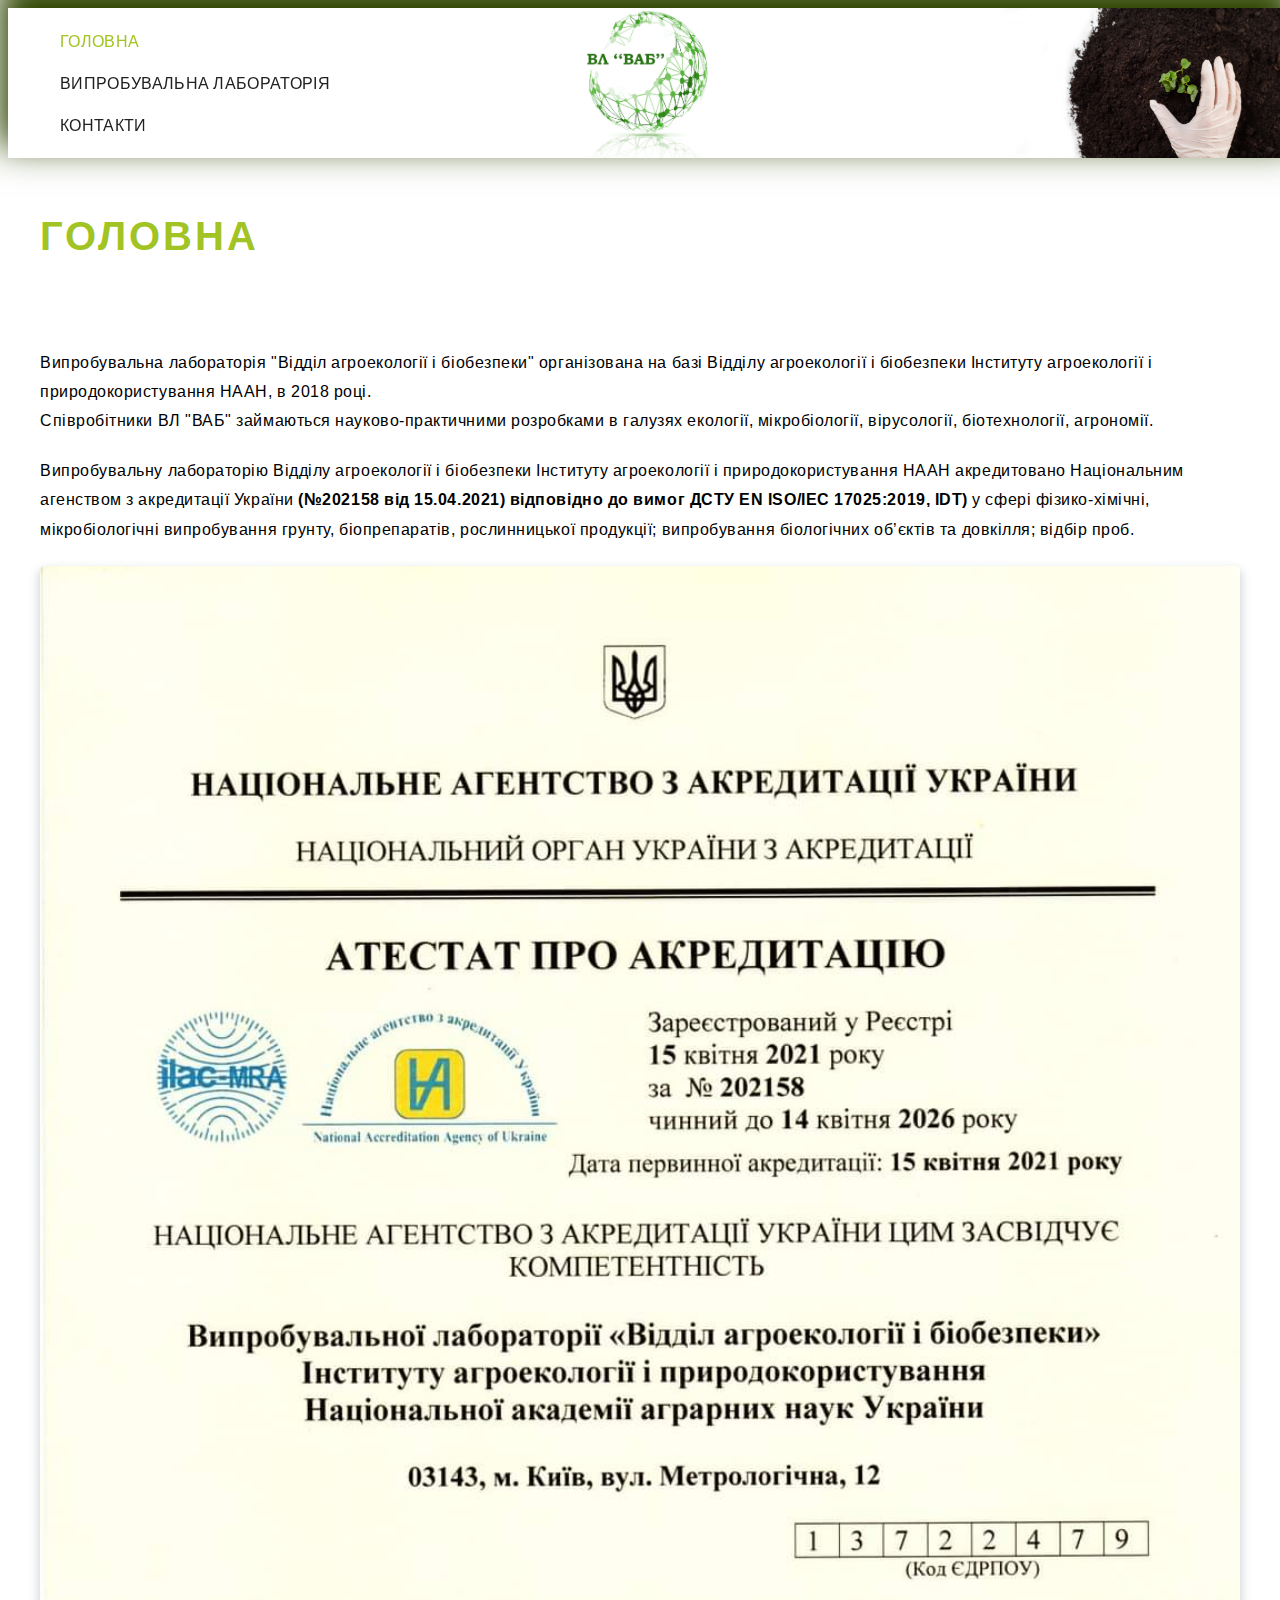
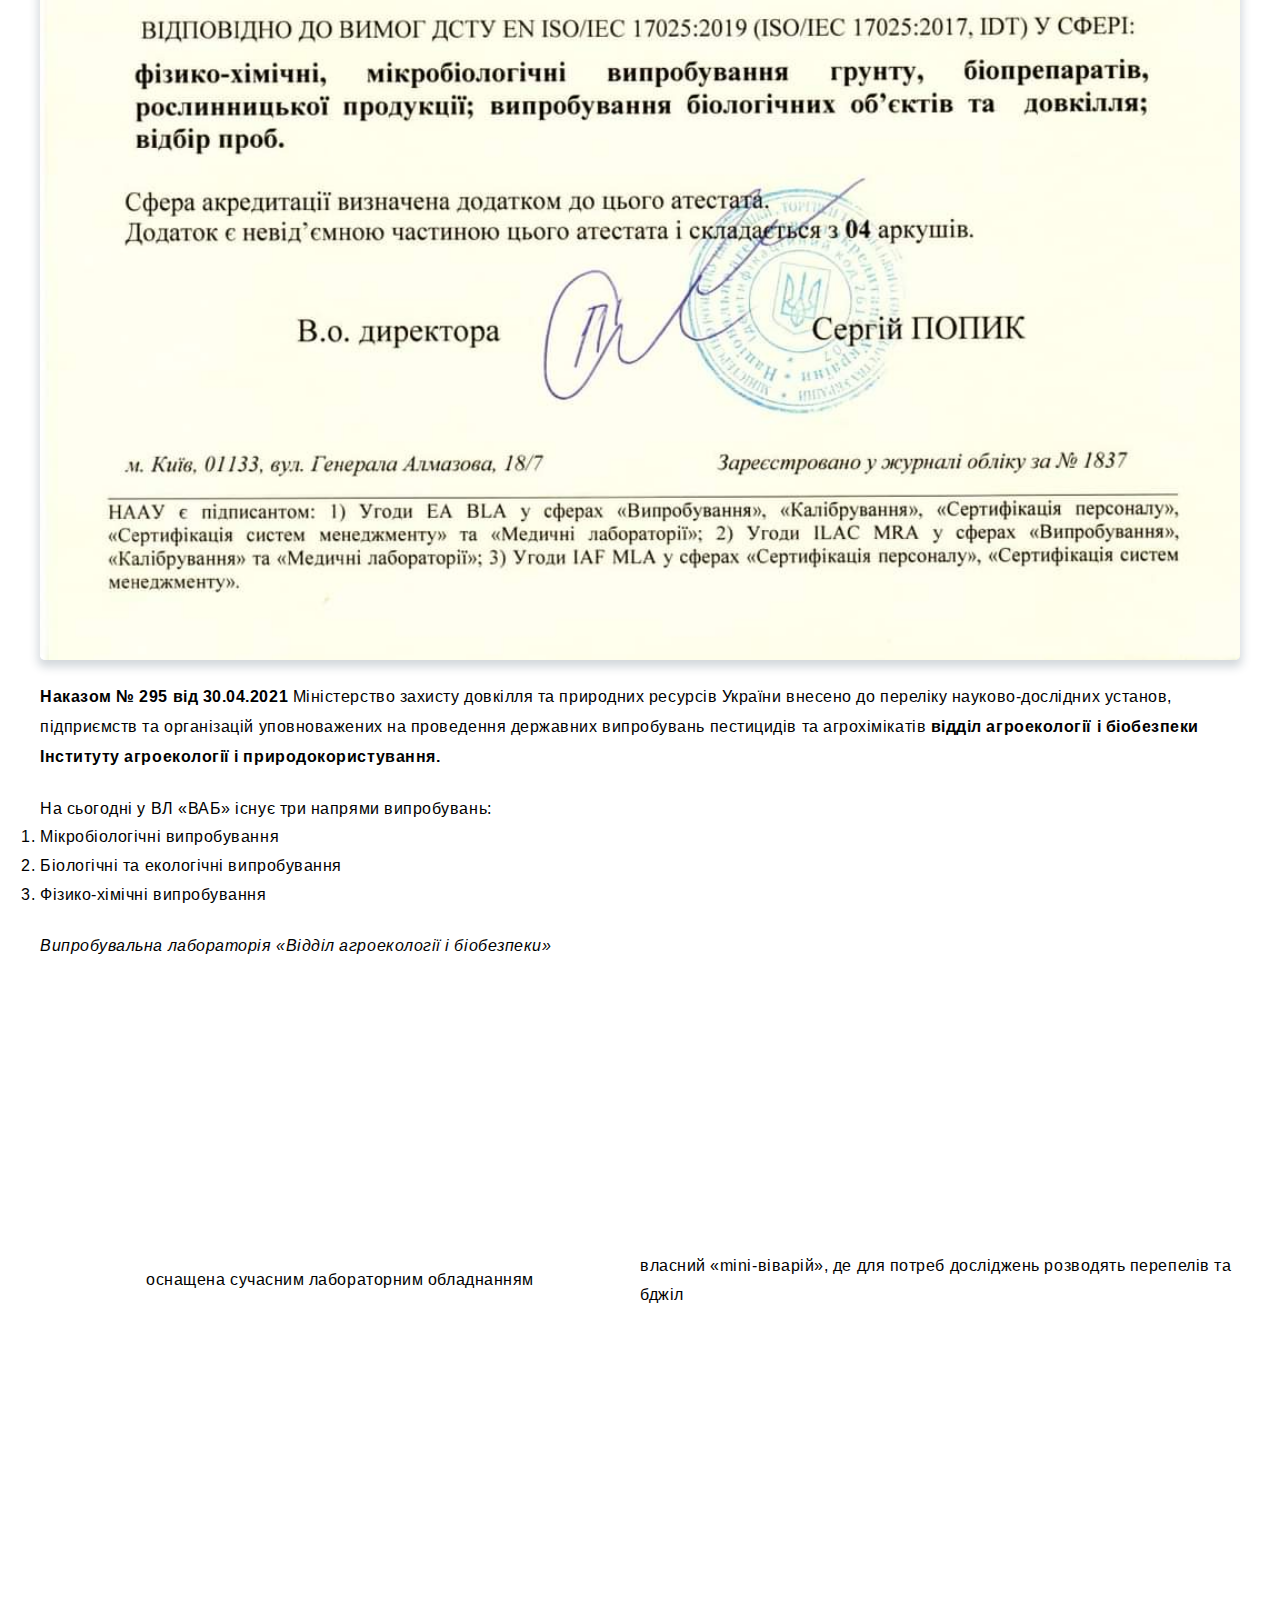
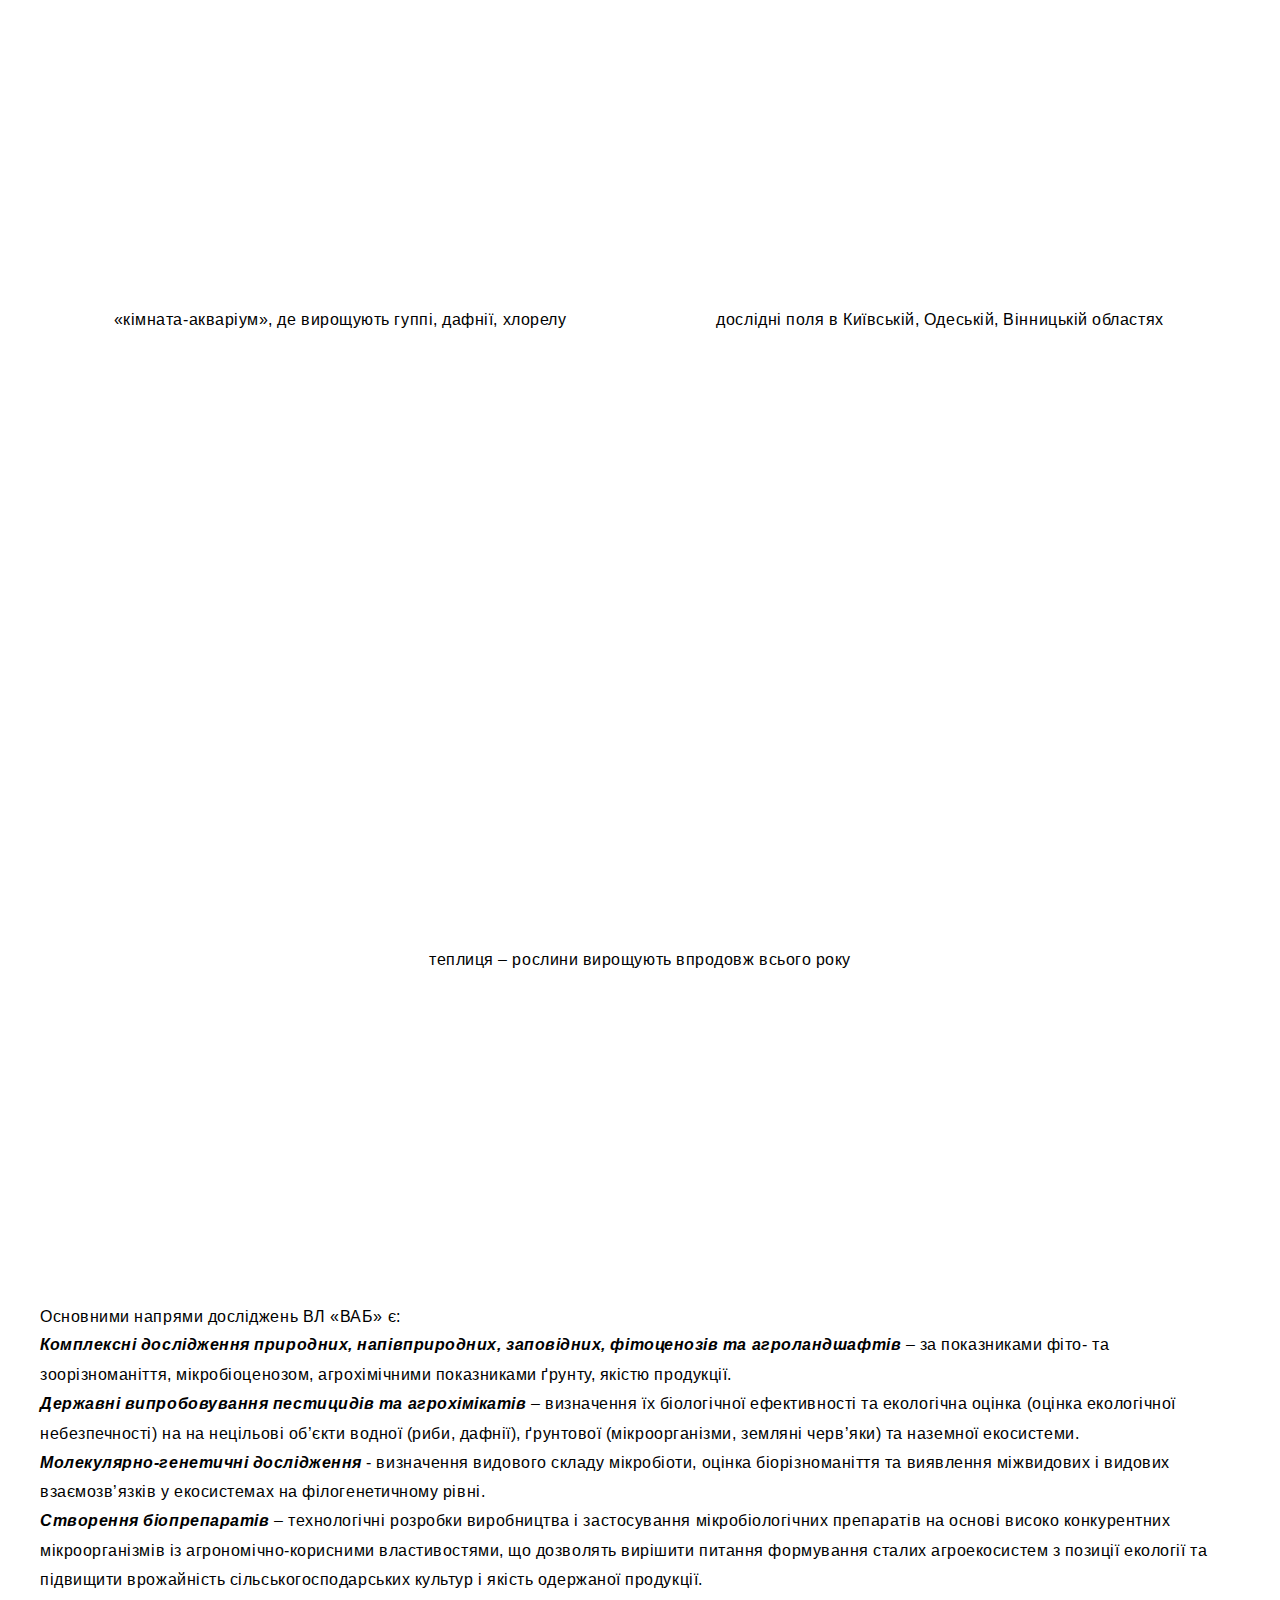
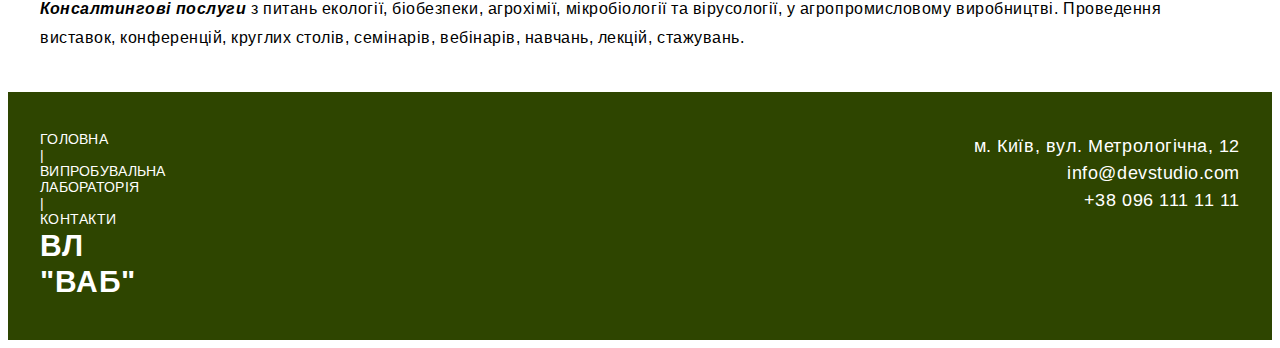
<file: src/index.html>
<!DOCTYPE html>
<html lang="ua">
  <head>
    <meta charset="UTF-8" />
    <meta http-equiv="X-UA-Compatible" content="IE=edge" />
    <meta name="viewport" content="width=device-width, initial-scale=1.0" />
    <title>Відділ агроекології і біобезпеки</title>

    <link
      rel="stylesheet"
      href="https://cdnjs.cloudflare.com/ajax/libs/modern-normalize/1.0.0/modern-normalize.css"
      integrity="sha512-Zx6MlUMKSVJoQ+83OwhdILe8cSEsCzfqThJd7J/VA2UrK6Ctj85p+xzqfyuNXE5B1k25uUdmJ2OzItbBy9GHAQ=="
      crossorigin="anonymous"
    />
    <link rel="preconnect" href="https://fonts.gstatic.com" />
    <link
      href="https://fonts.googleapis.com/css2?family=Arimo:wght@400;700&display=swap"
      rel="stylesheet"
    />
    <link rel="stylesheet" href="./sass/main.css" />
  </head>

  <body>
    <header class="header header-bg-index">
      <!-- <div class="container"> -->
        
        <nav>
          <ul class="menu">
            <li>
              <a class="menu__item menu__item--active" href="./index.html"
                >Головна</a
              >
            </li>
            <li>
              <a class="menu__item" href="./lab.html"
                >Випробувальна лабораторія</a
              >
            </li>
            <li>
              <a class="menu__item" href="./contacts.html">Контакти</a>
            </li>
          </ul>
        </nav>
        <a class="logo" href="./index.html">
          <img src="./images/logo-9-2.jpg" alt="Відділ агроекології і біобезпеки" />
        </a>
      <!-- </div> -->
    </header>

    <main>
      <section class="section">
        <div class="container">
          <h1 class="section__title">Головна</h1>
          <br>
          <br>
          <p class="about__text">
            Випробувальна лабораторія "Відділ агроекології і біобезпеки"
            організована на базі Відділу агроекології і біобезпеки Інституту
            агроекології і природокористування НААН, в 2018 році.<br />
            Співробітники ВЛ "ВАБ" займаються науково-практичними розробками в
            галузях екології, мікробіології, вірусології, біотехнології,
            агрономії.
          </p>
          <br />
          <p class="about__text">
            Випробувальну лабораторію Відділу агроекології і біобезпеки
            Інституту агроекології і природокористування НААН акредитовано
            Національним агенством з акредитації України
            <b
              >(№202158 від 15.04.2021) відповідно до вимог ДСТУ EN ISO/IEC
              17025:2019, IDT)</b
            >
            у сфері фізико-хімічні, мікробіологічні випробування грунту,
            біопрепаратів, рослинницької продукції; випробування біологічних
            об’єктів та довкілля; відбір проб.
          </p>
          <br>
          <img
            class="atestat"
            src="./images/atestat.jpg"
            alt="Атестат про акредитацію"
          />
            
          <br />
          <p class="about__text">
            <b>Наказом № 295 від 30.04.2021</b> Міністерство захисту довкілля та
            природних ресурсів України внесено до переліку науково-дослідних
            установ, підприємств та організацій уповноважених на проведення
            державних випробувань пестицидів та агрохімікатів
            <b
              >відділ агроекології і біобезпеки Інституту агроекології і
              природокористування.</b
            >
          </p>
          <br />
          <ol class="about__text">
            На сьогодні у ВЛ «ВАБ» існує три напрями випробувань:
            <li>Мікробіологічні випробування</li>
            <li>Біологічні та екологічні випробування</li>
            <li>Фізико-хімічні випробування</li>
          </ol>
          <br />
          <p class="about__text">
            <i>Випробувальна лабораторія «Відділ агроекології і біобезпеки»</i>
            <ul class="what-we-have__list about__text">
              <li class="what-we-have__item">оснащена сучасним лабораторним обладнанням</li>
              <li class="what-we-have__item">власний
            «mini-віварій», де для потреб досліджень розводять перепелів та
            бджіл</li>
              <li class="what-we-have__item">«кімната-акваріум», де вирощують гуппі, дафнії, хлорелу</li>
              <li class="what-we-have__item">дослідні поля в Київській, Одеській, Вінницькій областях</li>
              <li class="what-we-have__item">теплиця – рослини вирощують впродовж всього року</li>
            </ul>
          </p>
          <br>
          <p class="about__text">Основними напрями досліджень ВЛ «ВАБ» є:
            <ul class="about__text">
              <li><b><i>Комплексні дослідження природних, напівприродних, заповідних,
фітоценозів та агроландшафтів</i></b> – за показниками фіто- та зоорізноманіття,
мікробіоценозом, агрохімічними показниками ґрунту, якістю продукції.</li>
              <li><b><i>Державні випробовування пестицидів та агрохімікатів</i></b> –
визначення їх біологічної ефективності та екологічна оцінка (оцінка
екологічної небезпечності) на на нецільові об’єкти водної (риби, дафнії),
ґрунтової (мікроорганізми, земляні червʼяки) та наземної екосистеми.</li>
              <li><b><i>Молекулярно-генетичні дослідження</i></b> - визначення видового складу
мікробіоти, оцінка біорізноманіття та виявлення міжвидових і видових
взаємозв’язків у екосистемах на філогенетичному рівні.</li>
              <li><b><i>Створення біопрепаратів</i></b> – технологічні розробки виробництва і
застосування мікробіологічних препаратів на основі високо конкурентних
мікроорганізмів із агрономічно-корисними властивостями, що дозволять
вирішити питання формування сталих агроекосистем з позиції екології та
підвищити врожайність сільськогосподарських культур і якість одержаної
продукції.</li>
              <li><b><i>Консалтингові послуги</i></b> з питань екології, біобезпеки, агрохімії,
мікробіології та вірусології, у агропромисловому виробництві. Проведення
виставок, конференцій, круглих столів, семінарів, вебінарів, навчань, лекцій,
стажувань.</li>
            </ul>
          </p>
        </div>
      </section>
    </main>

    <footer class="footer">
      <div class="container">
        <div>
          <ul class="footer__menu">
            <li class="footer__menu__item">
              <a href="./index.html">Головна</a>
            </li>
            <li class="footer__menu__item">|</li>
            <li class="footer__menu__item">
              <a href="./lab.html">Випробувальна лабораторія</a>
            </li>
            <li class="footer__menu__item">|</li>
            <li class="footer__menu__item">
              <a href="./contacts.html">Контакти</a>
            </li>
          </ul>
          <!-- <a class="logo" href="./index.html">
            <img src="№" alt="Відділ агроекології і біобезпеки" />
          </a> -->
          <p class="footer__text">ВЛ "ВАБ"</p>
        </div>
        <address class="footer__contacts">
          <ul>
            <li>
              <p class="footer__contacts__address">
                м. Київ, вул. Метрологічна, 12
              </p>
            </li>
            <li>
              <a class="footer__contacts__link" href="mailto:info@devstudio.com"
                >info@devstudio.com</a
              >
            </li>
            <li>
              <a class="footer__contacts__link" href="tel:+380961111111"
                >+38 096 111 11 11</a
              >
            </li>
          </ul>
        </address>
      </div>
    </footer>
    
    <script src="./js/header-animation.js"></script>
  </body>
</html>
</file>
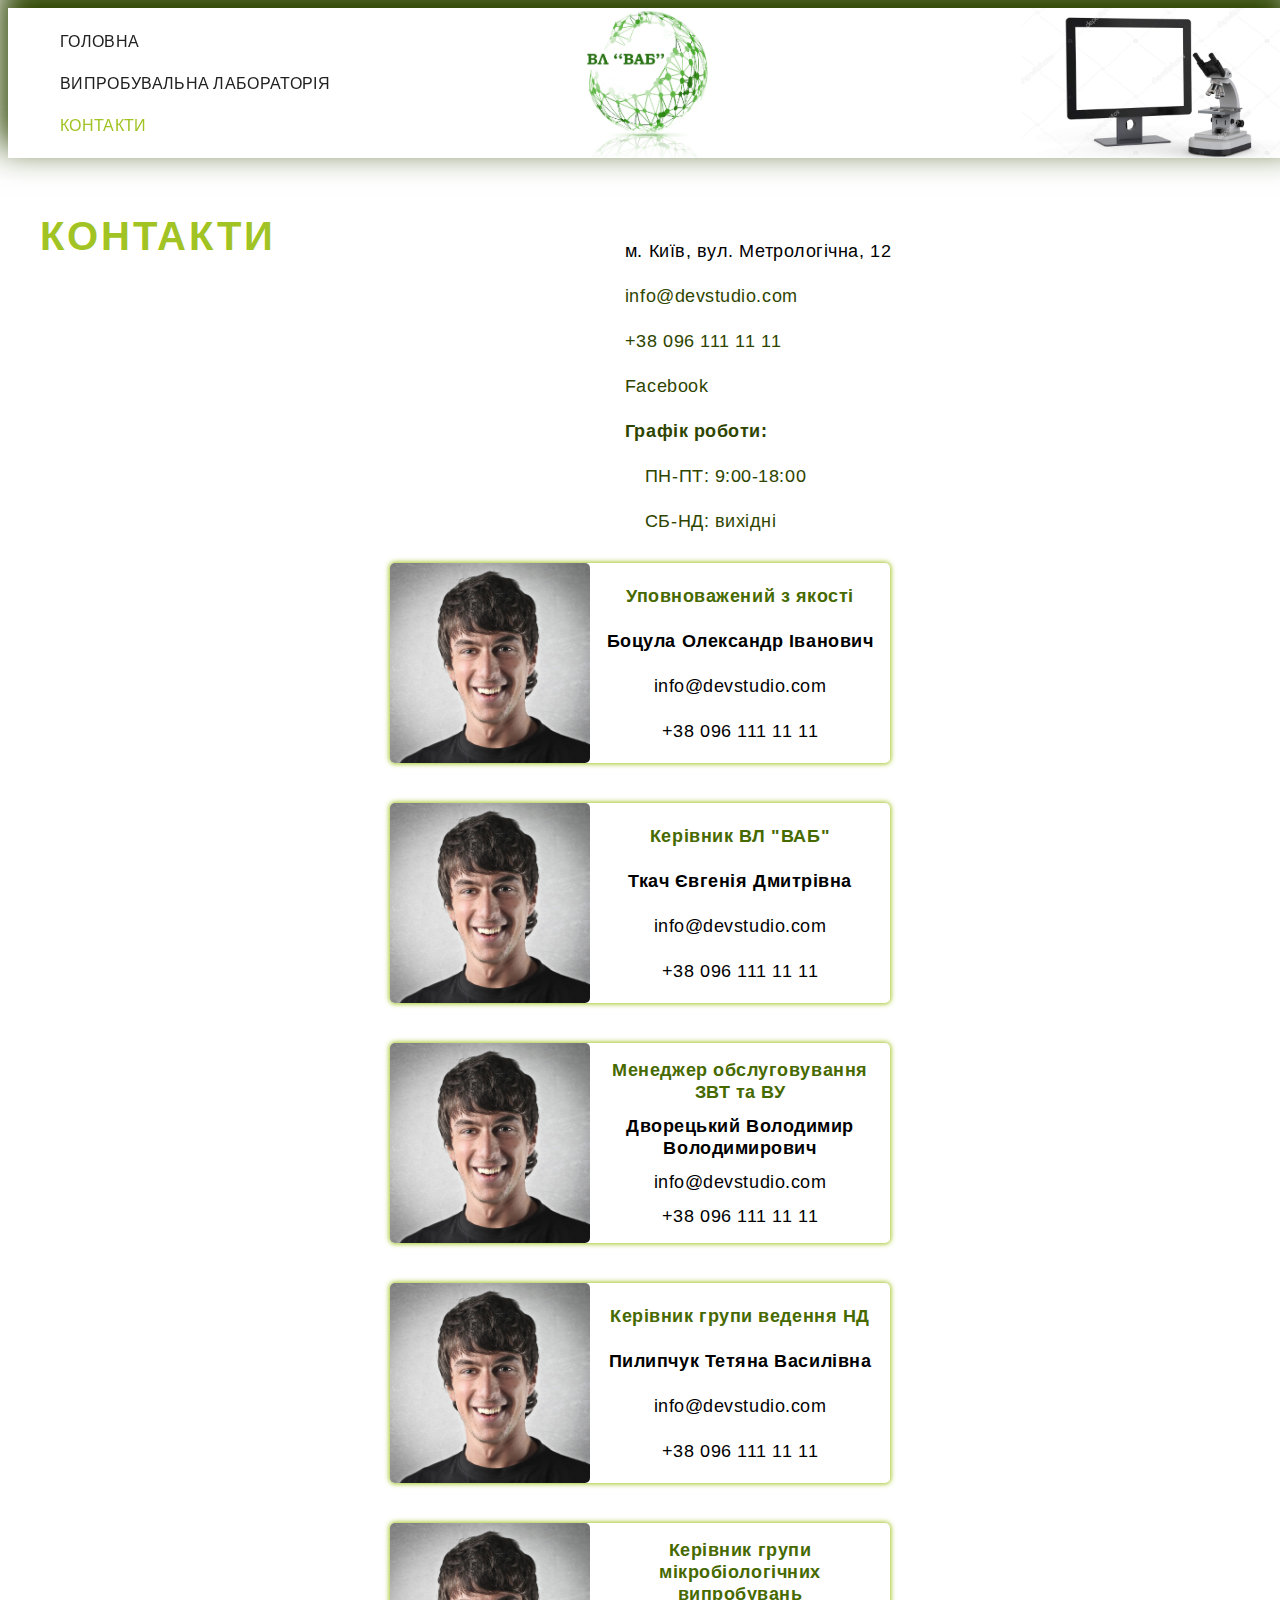
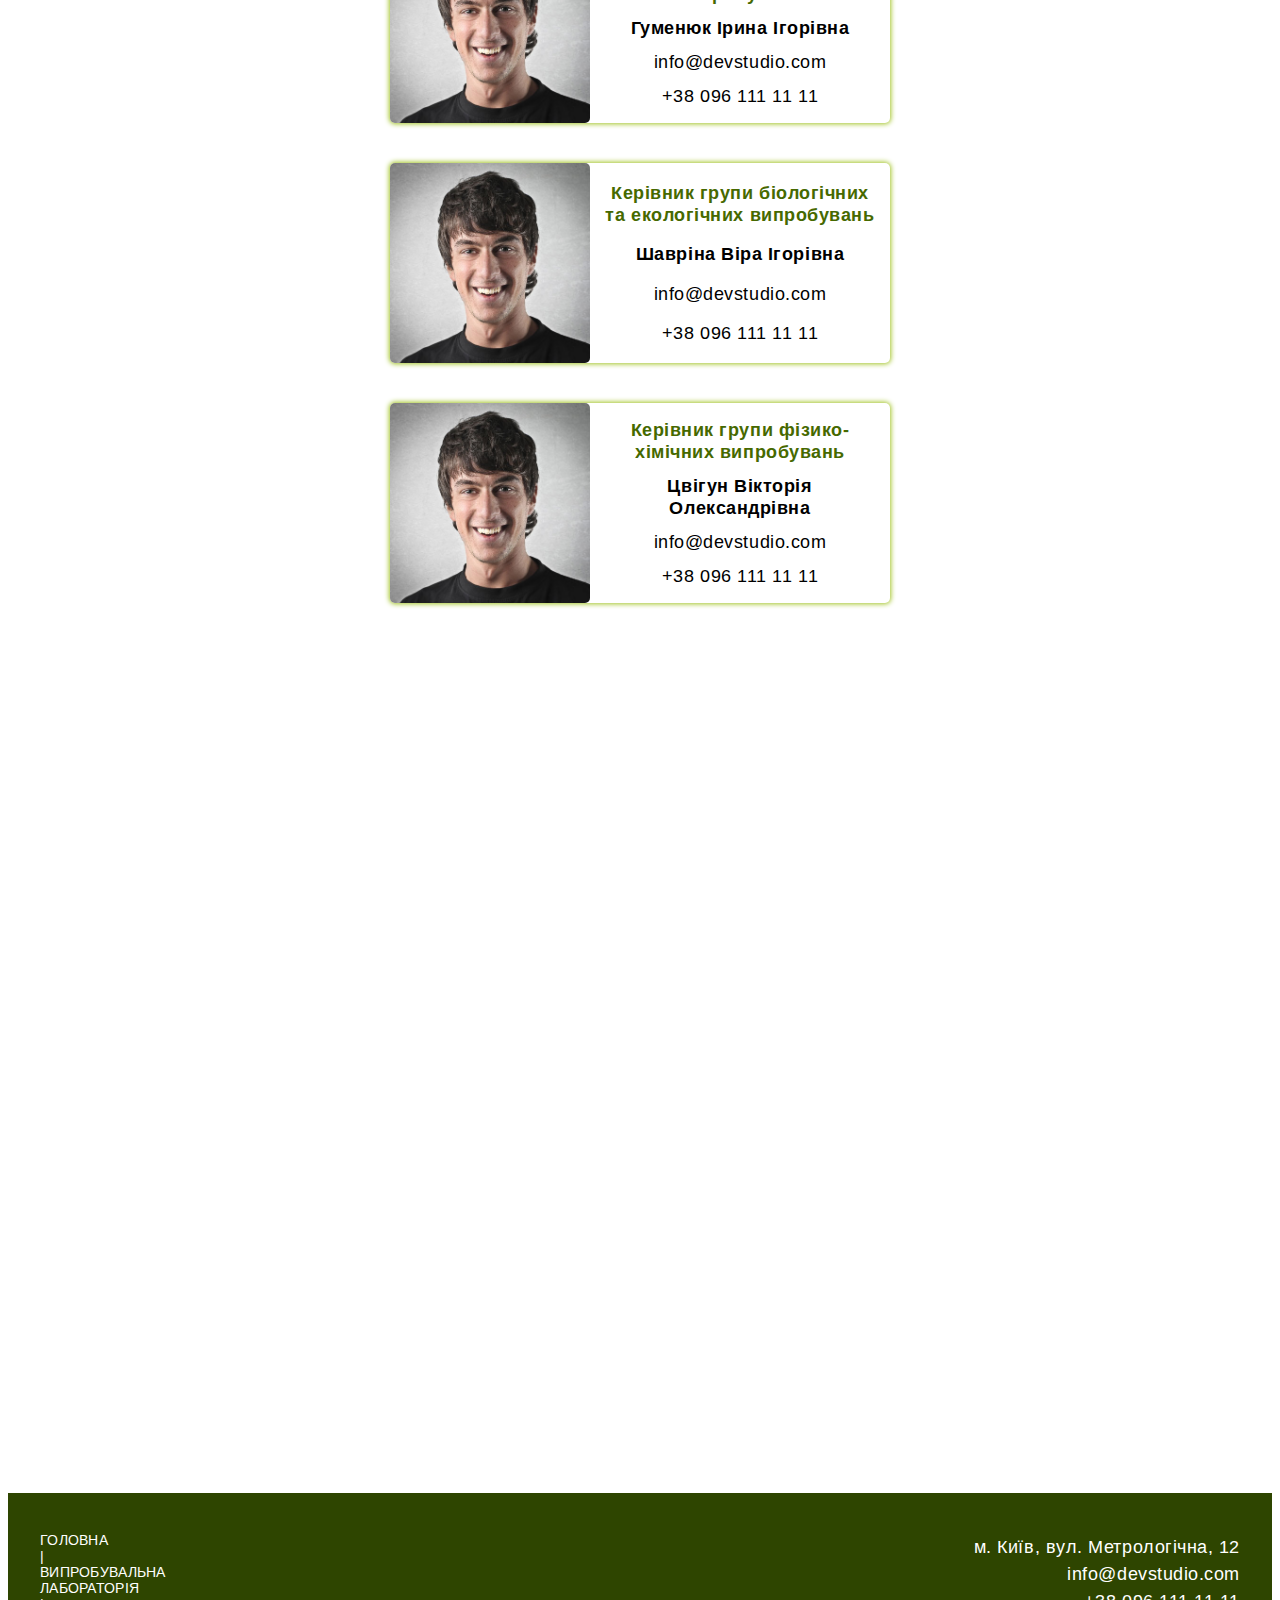
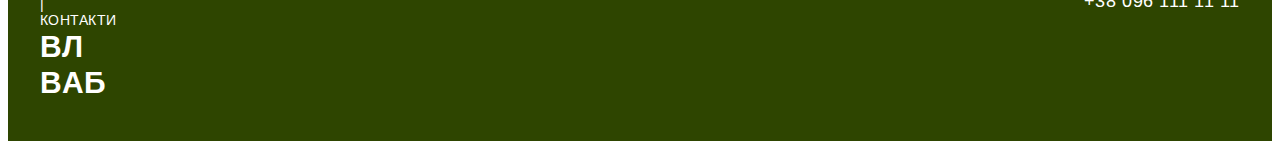
<file: src/contacts.html>
<!DOCTYPE html>
<html lang="ua">
  <head>
    <meta charset="UTF-8" />
    <meta http-equiv="X-UA-Compatible" content="IE=edge" />
    <meta name="viewport" content="width=device-width, initial-scale=1.0" />
    <title>Випробувальна лабораторія "Відділ агроекології і біобезпеки"</title>

    <link
      rel="stylesheet"
      href="https://cdnjs.cloudflare.com/ajax/libs/modern-normalize/1.0.0/modern-normalize.css"
      integrity="sha512-Zx6MlUMKSVJoQ+83OwhdILe8cSEsCzfqThJd7J/VA2UrK6Ctj85p+xzqfyuNXE5B1k25uUdmJ2OzItbBy9GHAQ=="
      crossorigin="anonymous"
    />
    <link rel="preconnect" href="https://fonts.gstatic.com" />
    <link
      href="https://fonts.googleapis.com/css2?family=Arimo:wght@400;700&display=swap"
      rel="stylesheet"
    />
    <link rel="stylesheet" href="./sass/main.css" />
  </head>
  <body>
    <header class="header header-bg-contacts">
      <button class="burger" type="button">
        <div class="burger__icon"></div>
      </button>
      <div class="mob-menu">
        <ul class="mob-menu__list">
          <li class="mob-menu__item">
            <a class="mob-menu__link" href="../index.html">Головна</a>
          </li>
          <li class="mob-menu__item">
            <a class="mob-menu__link" href="./lab.html"
              >Випробувальна лабораторія</a
            >
          </li>
          <li class="mob-menu__item">
            <a
              class="mob-menu__link mob-menu__link--active"
              href="./contacts.html"
              >Контакти</a
            >
          </li>
        </ul>
        <!-- <ul class="mob-menu__contacts">
          <li class="mob-menu__tel">
            <a href="tel:+380961111111"> +38 096 111 11 11 </a>
          </li>
          <li class="mob-menu__mail">
            <a href="mailto:info@devstudio.com"> info@devstudio.com </a>
          </li>
        </ul> -->
      </div>
      <a class="logo" href="../index.html">
        <img
          src="./images/logo-9-2.jpg"
          alt="Відділ агроекології і біобезпеки"
        />
      </a>
      <nav>
        <ul class="menu">
          <li>
            <a class="menu__item" href="../index.html">Головна</a>
          </li>
          <li>
            <a class="menu__item" href="./lab.html"
              >Випробувальна лабораторія</a
            >
          </li>
          <li>
            <a class="menu__item menu__item--active" href="./contacts.html"
              >Контакти</a
            >
          </li>
        </ul>
      </nav>
    </header>

    <main>
      <section class="contacts section">
        <div class="container">
          <div class="contacts__wrapper">
            <h1 class="section__title">Контакти</h1>
            <ul class="contacts__list">
              <li>
                <p>м. Київ, вул. Метрологічна, 12</p>
              </li>
              <li>
                <a class="contacts__item" href="mailto:info@devstudio.com"
                  >info@devstudio.com</a
                >
              </li>
              <li>
                <a class="contacts__item" href="tel:+380961111111"
                  >+38 096 111 11 11</a
                >
              </li>
              <li>
                <a
                  class="contacts__item"
                  href="https://www.facebook.com/"
                  target="_blank"
                  >Facebook</a
                >
              </li>
              <li class="contacts__item">
                <ul>
                  <b>Графік роботи:</b>
                  <li class="contacts__schedule">ПН-ПТ: 9:00-18:00</li>
                  <li class="contacts__schedule">СБ-НД: вихідні</li>
                </ul>
              </li>
            </ul>
          </div>
          <div class="team__wrapper">
            <ul class="team">
              <li class="team__item">
                <img
                  src="./images/avatar.jpg"
                  alt="test"
                  width="200px"
                  height="200px"
                />
                <div class="team__text">
                  <p class="team__place">Уповноважений з якості</p>
                  <p class="team__name">Боцула Олександр Іванович</p>
                  <a class="team__contacts" href="mailto:info@devstudio.com"
                    >info@devstudio.com</a
                  >
                  <a class="team__contacts" href="tel:+380961111111"
                    >+38 096 111 11 11</a
                  >
                </div>
              </li>
              <li class="team__item">
                <img
                  src="./images/avatar.jpg"
                  alt="test"
                  width="200px"
                  height="200px"
                />
                <div class="team__text">
                  <p class="team__place">Керівник ВЛ "ВАБ"</p>
                  <p class="team__name">Ткач Євгенія Дмитрівна</p>
                  <a class="team__contacts" href="mailto:info@devstudio.com"
                    >info@devstudio.com</a
                  >
                  <a class="team__contacts" href="tel:+380961111111"
                    >+38 096 111 11 11</a
                  >
                </div>
              </li>
              <li class="team__item">
                <img
                  src="./images/avatar.jpg"
                  alt="test"
                  width="200px"
                  height="200px"
                />
                <div class="team__text">
                  <p class="team__place">Менеджер обслуговування ЗВТ та ВУ</p>
                  <p class="team__name">Дворецький Володимир Володимирович</p>
                  <a class="team__contacts" href="mailto:info@devstudio.com"
                    >info@devstudio.com</a
                  >
                  <a class="team__contacts" href="tel:+380961111111"
                    >+38 096 111 11 11</a
                  >
                </div>
              </li>
              <li class="team__item">
                <img
                  src="./images/avatar.jpg"
                  alt="test"
                  width="200px"
                  height="200px"
                />
                <div class="team__text">
                  <p class="team__place">Керівник групи ведення НД</p>
                  <p class="team__name">Пилипчук Тетяна Василівна</p>
                  <a class="team__contacts" href="mailto:info@devstudio.com"
                    >info@devstudio.com</a
                  >
                  <a class="team__contacts" href="tel:+380961111111"
                    >+38 096 111 11 11</a
                  >
                </div>
              </li>
              <li class="team__item">
                <img
                  src="./images/avatar.jpg"
                  alt="test"
                  width="200px"
                  height="200px"
                />
                <div class="team__text">
                  <p class="team__place">
                    Керівник групи мікробіологічних випробувань
                  </p>
                  <p class="team__name">Гуменюк Ірина Ігорівна</p>
                  <a class="team__contacts" href="mailto:info@devstudio.com"
                    >info@devstudio.com</a
                  >
                  <a class="team__contacts" href="tel:+380961111111"
                    >+38 096 111 11 11</a
                  >
                </div>
              </li>
              <li class="team__item">
                <img
                  src="./images/avatar.jpg"
                  alt="test"
                  width="200px"
                  height="200px"
                />
                <div class="team__text">
                  <p class="team__place">
                    Керівник групи біологічних та екологічних випробувань
                  </p>
                  <p class="team__name">Шавріна Віра Ігорівна</p>
                  <a class="team__contacts" href="mailto:info@devstudio.com"
                    >info@devstudio.com</a
                  >
                  <a class="team__contacts" href="tel:+380961111111"
                    >+38 096 111 11 11</a
                  >
                </div>
              </li>
              <li class="team__item">
                <img
                  src="./images/avatar.jpg"
                  alt="test"
                  width="200px"
                  height="200px"
                />
                <div class="team__text">
                  <p class="team__place">
                    Керівник групи фізико-хімічних випробувань
                  </p>
                  <p class="team__name">Цвігун Вікторія Олександрівна</p>
                  <a class="team__contacts" href="mailto:info@devstudio.com"
                    >info@devstudio.com</a
                  >
                  <a class="team__contacts" href="tel:+380961111111"
                    >+38 096 111 11 11</a
                  >
                </div>
              </li>
            </ul>
          </div>
        </div>

        <div class="map">
          <iframe
            src="https://www.google.com/maps/embed?pb=!1m18!1m12!1m3!1d2545.80086311895!2d30.473691715186295!3d50.35161950236305!2m3!1f0!2f0!3f0!3m2!1i1024!2i768!4f13.1!3m3!1m2!1s0x40d4c86fb95b87a9%3A0x257104767cf341a4!2z0LLRg9C70LjRhtGPINCc0LXRgtGA0L7Qu9C-0LPRltGH0L3QsCwgMTIsINCa0LjRl9CyLCAwMjAwMA!5e0!3m2!1suk!2sua!4v1621680763352!5m2!1suk!2sua"
            width="100%"
            height="100%"
            style="border: 0"
            allowfullscreen=""
            loading="lazy"
          ></iframe>
        </div>
      </section>
    </main>

    <footer class="footer">
      <div class="container">
        <div>
          <ul class="footer__menu">
            <li class="footer__menu__item">
              <a href="../index.html">Головна</a>
            </li>
            <li class="footer__menu__item">|</li>
            <li class="footer__menu__item">
              <a href="./lab.html">Випробувальна лабораторія</a>
            </li>
            <li class="footer__menu__item">|</li>
            <li class="footer__menu__item">
              <a href="./contacts.html">Контакти</a>
            </li>
          </ul>
          <!-- <a class="logo" href="./index.html">
            <img src="№" alt="Відділ агроекології і біобезпеки" />
          </a> -->
          <p class="footer__text">ВЛ ВАБ</p>
        </div>
        <address class="footer__contacts">
          <ul>
            <li>
              <p class="footer__contacts__address">
                м. Київ, вул. Метрологічна, 12
              </p>
            </li>
            <li>
              <a class="footer__contacts__link" href="mailto:info@devstudio.com"
                >info@devstudio.com</a
              >
            </li>
            <li>
              <a class="footer__contacts__link" href="tel:+380961111111"
                >+38 096 111 11 11</a
              >
            </li>
          </ul>
        </address>
      </div>
    </footer>

    <script src="./js/header-animation.js"></script>
    <script src="./js/mob-menu.js" type="module"></script>
  </body>
</html>
</file>
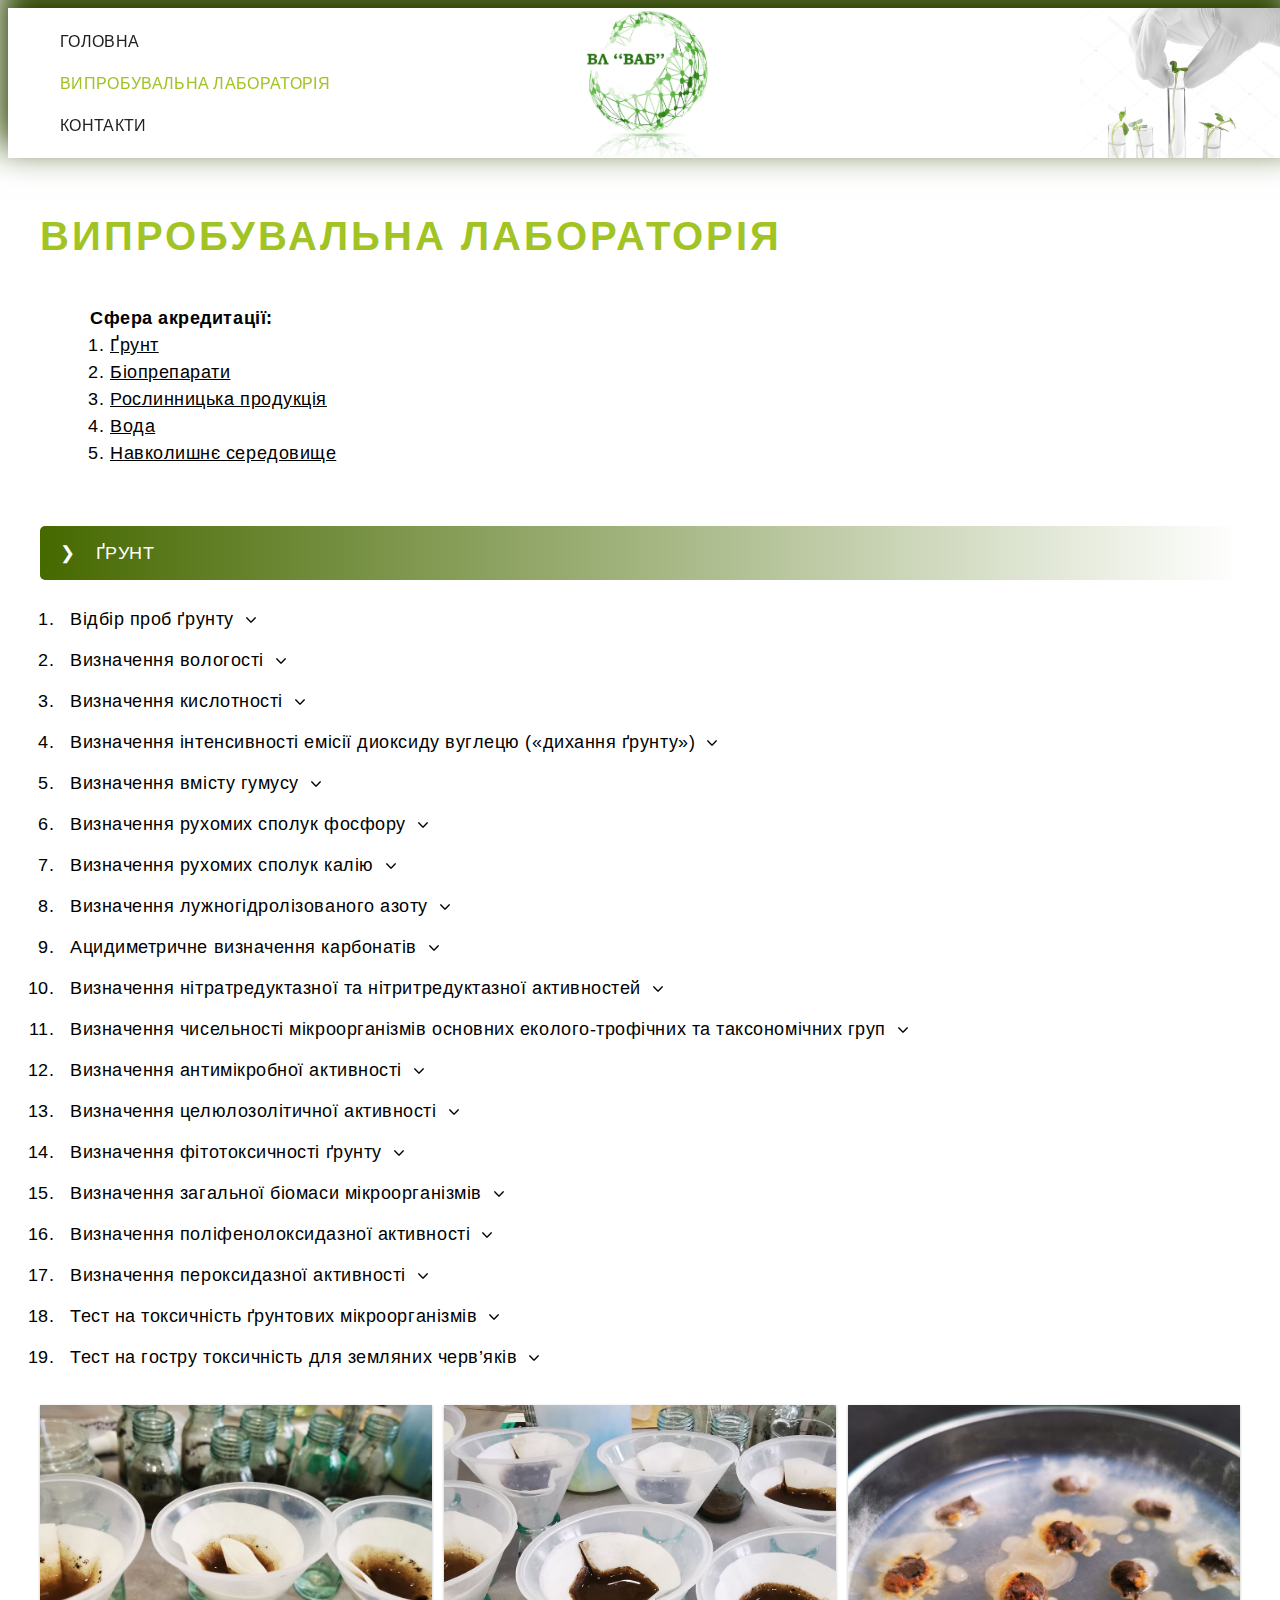
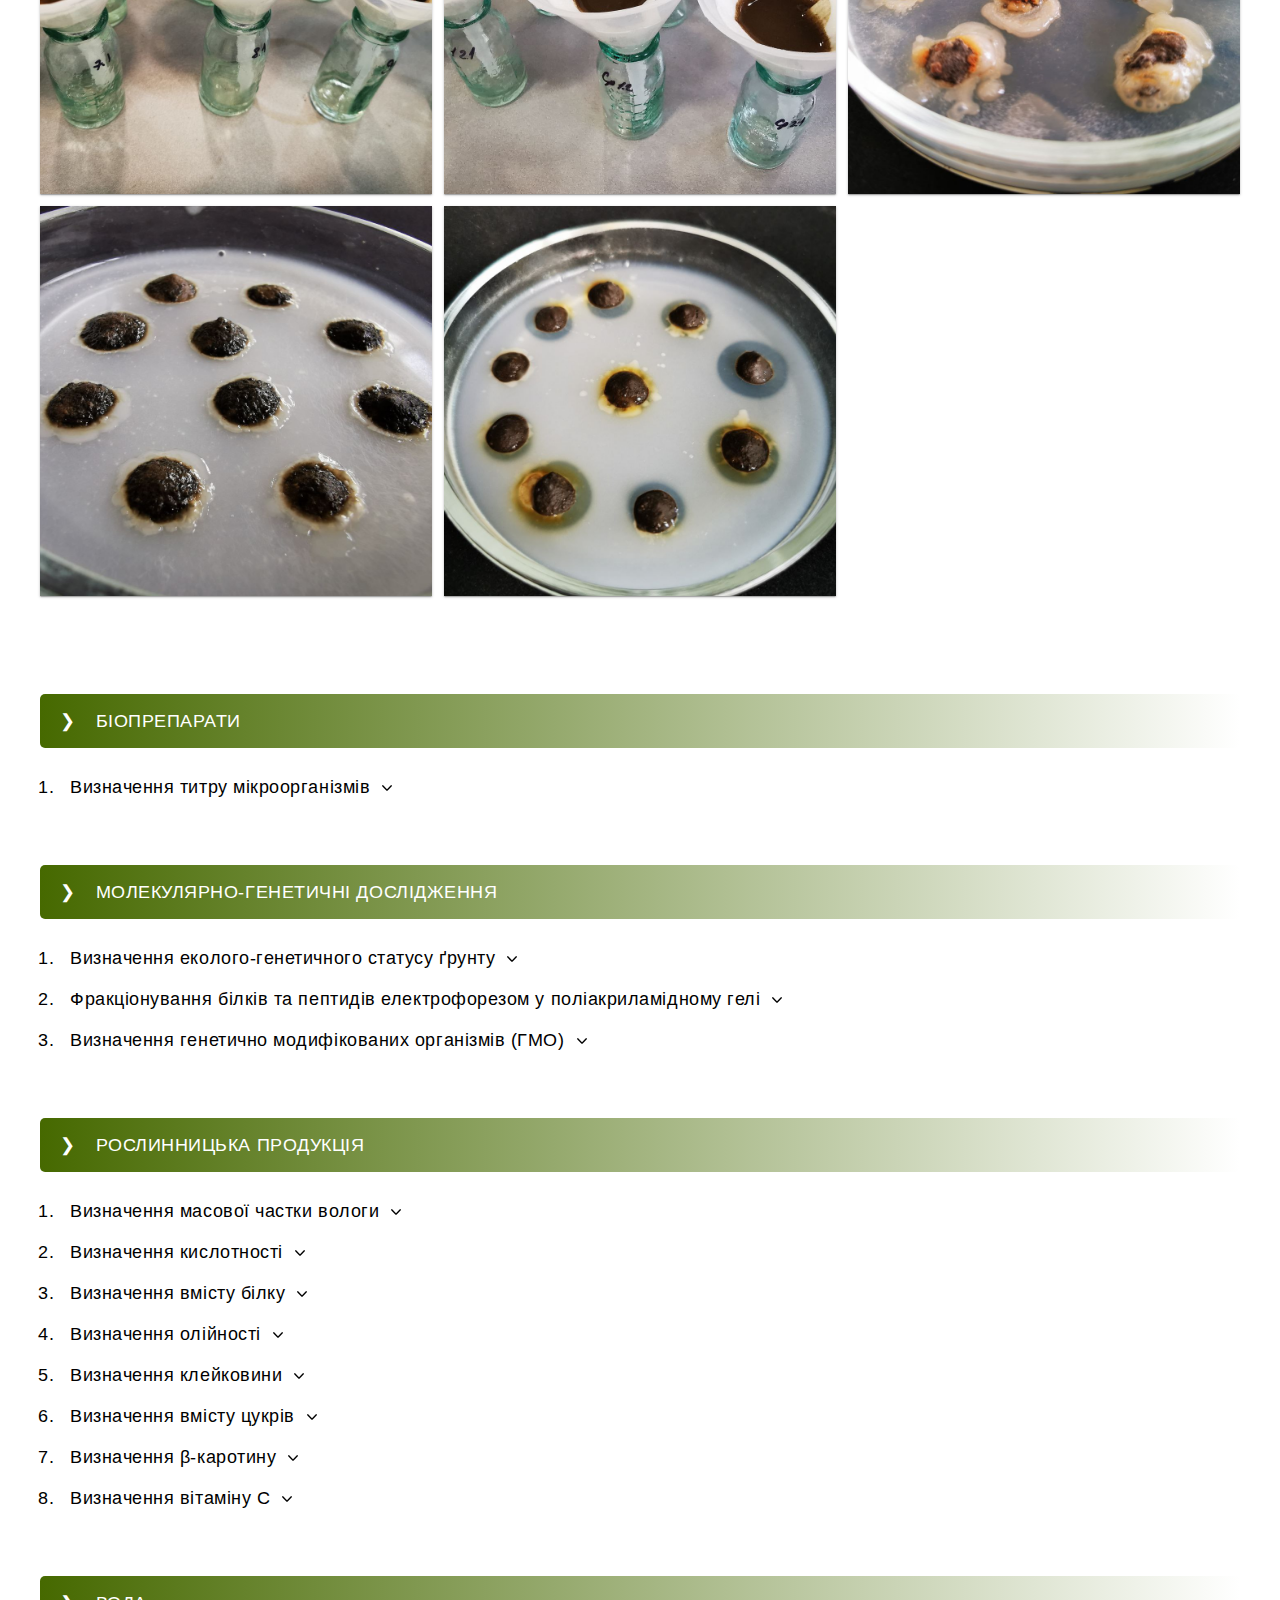
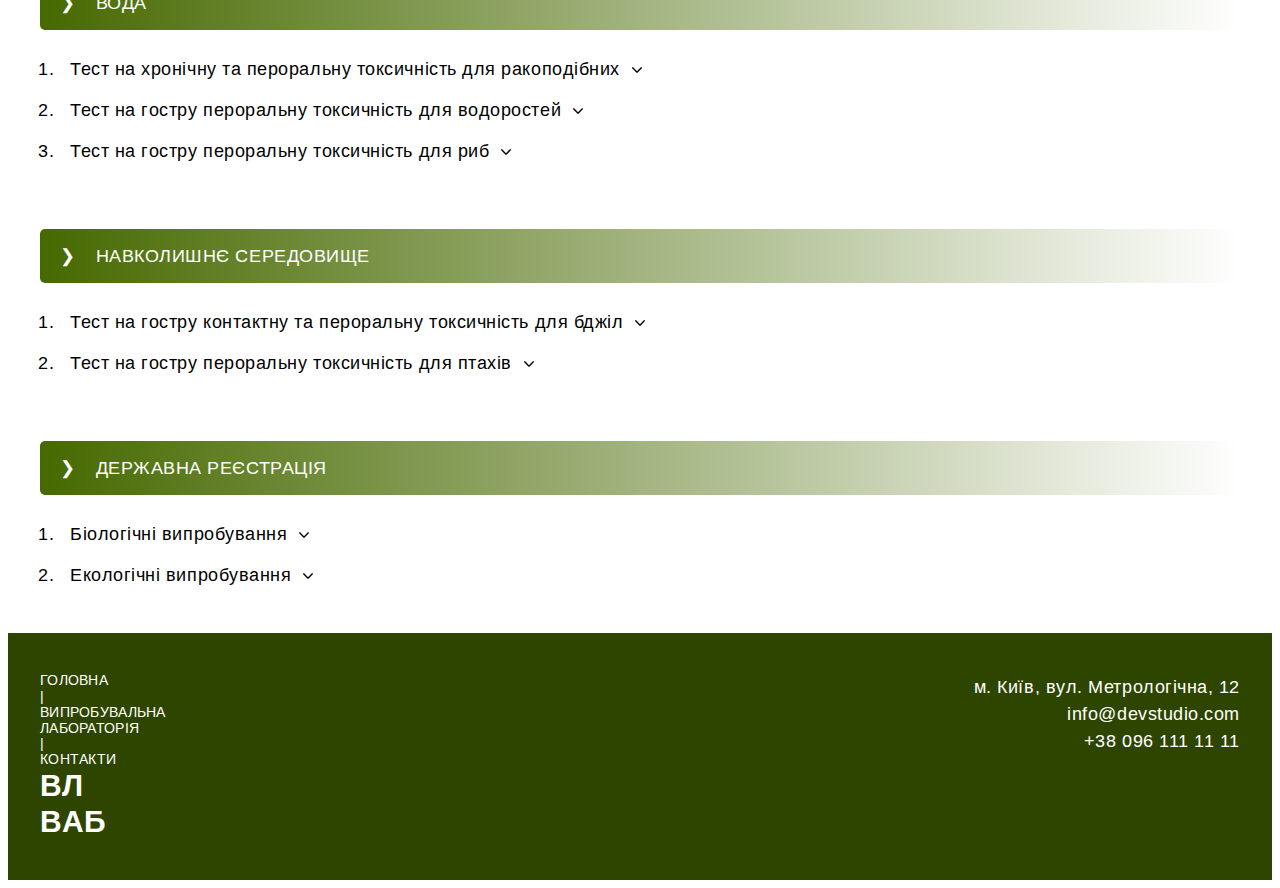
<file: src/lab.html>
<!DOCTYPE html>
<html lang="ua">
  <head>
    <meta charset="UTF-8" />
    <meta http-equiv="X-UA-Compatible" content="IE=edge" />
    <meta name="viewport" content="width=device-width, initial-scale=1.0" />
    <title>Випробувальна лабораторія "Відділ агроекології і біобезпеки"</title>

    <link
      rel="stylesheet"
      href="https://cdnjs.cloudflare.com/ajax/libs/modern-normalize/1.0.0/modern-normalize.css"
      integrity="sha512-Zx6MlUMKSVJoQ+83OwhdILe8cSEsCzfqThJd7J/VA2UrK6Ctj85p+xzqfyuNXE5B1k25uUdmJ2OzItbBy9GHAQ=="
      crossorigin="anonymous"
    />
    <link rel="preconnect" href="https://fonts.gstatic.com" />
    <link
      href="https://fonts.googleapis.com/css2?family=Arimo:wght@400;700&display=swap"
      rel="stylesheet"
    />
    <link rel="stylesheet" href="./sass/main.css" />
  </head>
  <body>
    <header class="header header-bg-lab">
      <button class="burger" type="button">
        <div class="burger__icon"></div>
      </button>
      <div class="mob-menu">
        <ul class="mob-menu__list">
          <li class="mob-menu__item">
            <a class="mob-menu__link" href="../index.html">Головна</a>
          </li>
          <li class="mob-menu__item">
            <a class="mob-menu__link mob-menu__link--active" href="./lab.html"
              >Випробувальна лабораторія</a
            >
          </li>
          <li class="mob-menu__item">
            <a class="mob-menu__link" href="./contacts.html">Контакти</a>
          </li>
        </ul>
        <!-- <ul class="mob-menu__contacts">
          <li class="mob-menu__tel">
            <a href="tel:+380961111111"> +38 096 111 11 11 </a>
          </li>
          <li class="mob-menu__mail">
            <a href="mailto:info@devstudio.com"> info@devstudio.com </a>
          </li>
        </ul> -->
      </div>
      <a class="logo" href="../index.html">
        <img
          src="./images/logo-9-2.jpg"
          alt="Відділ агроекології і біобезпеки"
        />
      </a>
      <nav>
        <ul class="menu">
          <li>
            <a class="menu__item" href="../index.html">Головна</a>
          </li>
          <li>
            <a class="menu__item menu__item--active" href="./lab.html"
              >Випробувальна лабораторія</a
            >
          </li>
          <li>
            <a class="menu__item" href="./contacts.html">Контакти</a>
          </li>
        </ul>
      </nav>
    </header>

    <main>
      <section class="lab section">
        <div class="container">
          <h1 class="section__title">Випробувальна лабораторія</h1>
          <ol class="accreditation">
            <p class="accreditation__text">Сфера акредитації:</p>
            <li class="accreditation__item"><a href="#1">Ґрунт</a></li>
            <li class="accreditation__item"><a href="#2">Біопрепарати</a></li>
            <li class="accreditation__item">
              <a href="#3">Рослинницька продукція</a>
            </li>
            <li class="accreditation__item"><a href="#4">Вода</a></li>
            <li class="accreditation__item">
              <a href="#5">Навколишнє середовище</a>
            </li>
          </ol>

          <ul id="js-sub">
            <li class="substance" id="1">
              <p class="substance__text">ҐРУНТ</p>
              <ol class="substance__list">
                <li>
                  <p class="substance__item">Відбір проб ґрунту</p>
                  <div class="substance__item__desc">
                    <p>
                      Відбирання проб ґрунтів у полі і наступне обробляння проб
                      для транспортування і зберігання до попередньої підготовки
                      проби (наприклад, висушування, розмелювання).
                    </p>
                    <ul class="substance__sub-item">
                      <div class="accreditation-logo">
                        <img
                          width="40px"
                          height="40px"
                          src="./images/agency-logo.jpg"
                          alt="Національне агенство з акредитації"
                          title="Акредитовано Національним агенством з акредитації України"
                        />
                      </div>
                      <li>ДСТУ 4287:2004 (п.5)</li>
                      <li>ДСТУ ISO 10381-2:2004 (п.4)</li>
                      <li>ДСТУ ISO 10381-4:2005 (п.5)</li>
                    </ul>
                  </div>
                </li>
                <li>
                  <p class="substance__item">Визначення вологості</p>
                  <div class="substance__item__desc">
                    <p>
                      Методом висушування до постійної маси визначають як
                      відношення маси води, вилученої з ґрунту висушуванням до
                      постійної маси і до маси висушеного ґрунту.
                    </p>
                    <ul class="substance__sub-item">
                      <div class="accreditation-logo">
                        <img
                          width="40px"
                          height="40px"
                          src="./images/agency-logo.jpg"
                          alt="Національне агенство з акредитації"
                          title="Акредитовано Національним агенством з акредитації України"
                        />
                      </div>
                      <li>ДСТУ 5095:2008 (п.4)</li>
                      <li>ДСТУ ІSО 16586:2005 (п.5)</li>
                      <li>ДСТУ Б В.2.1-17:2009 (п.6)</li>
                      <li>ДСТУ 4362:2004 (п.5)</li>
                    </ul>
                  </div>
                </li>
                <li>
                  <p class="substance__item">Визначення кислотності</p>
                  <div class="substance__item__desc">
                    <p>Вимірювання рН ґрунту.</p>
                    <ul class="substance__sub-item">
                      <div class="accreditation-logo">
                        <img
                          width="40px"
                          height="40px"
                          src="./images/agency-logo.jpg"
                          alt="Національне агенство з акредитації"
                          title="Акредитовано Національним агенством з акредитації України"
                        />
                      </div>
                      <li>ДСТУ ISO 10390:2007 (п.3)</li>
                      <li>ДСТУ 7537:2014 (п.3)</li>
                      <li>ДСТУ 7862:2015 (п.4)</li>
                      <li>ДСТУ 7910:2015 (п.3)</li>
                      <li>ДСТУ 4362:2004 (п.5)</li>
                    </ul>
                  </div>
                </li>
                <li>
                  <p class="substance__item">
                    Визначення інтенсивності емісії диоксиду вуглецю («дихання
                    ґрунту»)
                  </p>
                  <div class="substance__item__desc">
                    <p>
                      Визначення вивільнення СО<sub>2</sub> ґрунту методом
                      титруванням у статичній системі. Дихання ґрунту вимірюють
                      визначенням споживання О<sub>2</sub> та/або вивільнення
                      СО<sub>2</sub>. Цей показник є мірою загальної активності
                      ґрунтових мікроорганізмів.
                    </p>
                    <ul class="substance__sub-item">
                      <div class="accreditation-logo">
                        <img
                          width="40px"
                          height="40px"
                          src="./images/agency-logo.jpg"
                          alt="Національне агенство з акредитації"
                          title="Акредитовано Національним агенством з акредитації України"
                        />
                      </div>
                      <li>ДСТУ ISO 16072:2005 (п 5.2)</li>
                    </ul>
                  </div>
                </li>
                <li>
                  <p class="substance__item">Визначення вмісту гумусу</p>
                  <div class="substance__item__desc">
                    <p>
                      Методом Тюріна.<br />Метод полягає в окисненні Карбону
                      гумусу ґрунту сумішшю калій біхромату і сірчаної кислоти
                      (хромово-сірчана суміш) (К<sub>2</sub>Cr<sub>2</sub>O<sub
                        >7</sub
                      >
                      і H<sub>2</sub>SO<sub>4</sub>). За кількістю біхромату
                      калію, що пішла на окислення гумусу, оцінюють кількість
                      гумусу.
                    </p>
                    <ul class="substance__sub-item">
                      <div class="accreditation-logo">
                        <img
                          width="40px"
                          height="40px"
                          src="./images/agency-logo.jpg"
                          alt="Національне агенство з акредитації"
                          title="Акредитовано Національним агенством з акредитації України"
                        />
                      </div>
                      <li>ДСТУ 4289:2004 (п.3)</li>
                      <li>ДСТУ ISO 10693:2001 (п.3)</li>
                      <li>ДСТУ 4362:2004 (п.5)</li>
                    </ul>
                  </div>
                </li>
                <li>
                  <p class="substance__item">
                    Визначення рухомих сполук фосфору
                  </p>
                  <div class="substance__item__desc">
                    <p>
                      Метод Кірсанова. Метод Мачигіна. Метод Чирікова.<br />Метод
                      базується на вилученні рухомих сполук фосфору з ґрунту
                      розчином вуглекислого амонію концентрації 10 г/дм<sup
                        >3</sup
                      >
                      при відношенні ґрунту до розчину 1:20 і подальшому
                      визначенні фосфору у вигляді синього
                      фосфорно-молібденового комплексу на фотоелектрокалориметрі
                      або спектрофотометрі.
                    </p>
                    <ul class="substance__sub-item">
                      <div class="accreditation-logo">
                        <img
                          width="40px"
                          height="40px"
                          src="./images/agency-logo.jpg"
                          alt="Національне агенство з акредитації"
                          title="Акредитовано Національним агенством з акредитації України"
                        />
                      </div>
                      <li>ДСТУ 4405:2005 (п.3)</li>
                      <li>ДСТУ 4114-2002 (п.3)</li>
                      <li>ДСТУ 4362:2004 (п.5)</li>
                    </ul>
                  </div>
                </li>
                <li>
                  <p class="substance__item">Визначення рухомих сполук калію</p>
                  <div class="substance__item__desc">
                    <p>
                      Метод Кірсанова. Метод Мачигіна. Метод Чирікова.<br />Метод
                      базується на вилученні рухомих сполук калію з ґрунту
                      розчином вуглекислого амонію концентрації 10 г/дм<sup
                        >3</sup
                      >
                      при відношенні ґрунту до розчину 1:20 і подальшому
                      визначенні калію на полуменевому фотометрі.
                    </p>
                    <ul class="substance__sub-item">
                      <div class="accreditation-logo">
                        <img
                          width="40px"
                          height="40px"
                          src="./images/agency-logo.jpg"
                          alt="Національне агенство з акредитації"
                          title="Акредитовано Національним агенством з акредитації України"
                        />
                      </div>
                      <li>ДСТУ 4405:2005 (п.3)</li>
                      <li>ДСТУ 4114-2002 (п.3)</li>
                      <li>ДСТУ 4362:2004 (п.5)</li>
                    </ul>
                  </div>
                </li>
                <li>
                  <p class="substance__item">
                    Визначення лужногідролізованого азоту
                  </p>
                  <div class="substance__item__desc">
                    <p>
                      Метод Корнфілда.<br />
                      Метод базується на гідролізі органічних сполук ґрунту 1-н
                      розчином NaOH.
                    </p>
                    <ul class="substance__sub-item">
                      <div class="accreditation-logo">
                        <img
                          width="40px"
                          height="40px"
                          src="./images/agency-logo.jpg"
                          alt="Національне агенство з акредитації"
                          title="Акредитовано Національним агенством з акредитації України"
                        />
                      </div>
                      <li>ДСТУ 7863:2015 (п.3)</li>
                      <li>ДСТУ 4362:2004 (п.5)</li>
                      <li>ДСТУ ISO 14255:2005 (п.3-п.9)</li>
                    </ul>
                  </div>
                </li>
                <li>
                  <p class="substance__item">
                    Ацидиметричне визначення карбонатів
                  </p>
                  <div class="substance__item__desc">
                    <p>
                      Метод заснований на руйнуванні карбонатів титрованим
                      розчином соляної кислоти при добовому настоюванні та
                      наступному титруванні надлишку кислоти лугом. Придатний
                      для всіх типів повітряно-сухих ґрунтових зразків.
                    </p>
                    <ul class="substance__sub-item">
                      <div class="accreditation-logo">
                        <img
                          width="40px"
                          height="40px"
                          src="./images/agency-logo.jpg"
                          alt="Національне агенство з акредитації"
                          title="Акредитовано Національним агенством з акредитації України"
                        />
                      </div>
                      <li>ДСТУ ISO 10693:2001 (п.3)</li>
                    </ul>
                  </div>
                </li>
                <li>
                  <p class="substance__item">
                    Визначення нітратредуктазної та нітритредуктазної
                    активностей
                  </p>
                  <div class="substance__item__desc">
                    <p>
                      Метод Галстяна и Маркосяна, модифікований Мурдам.<br />
                      Визначення нітратредуктазної активності ґрунту, базується
                      на обліку зменшення нітратного азоту при анаеробній
                      інкубації в ґрунті. Визначення нітритредуктазної
                      активності ґрунту, базується на обліку залишкової
                      кількості не відновлених нітритів.
                    </p>
                    <ul class="substance__sub-item">
                      <div class="accreditation-logo">
                        <img
                          width="40px"
                          height="40px"
                          src="./images/agency-logo.jpg"
                          alt="Національне агенство з акредитації"
                          title="Акредитовано Національним агенством з акредитації України"
                        />
                      </div>
                      <li>
                        РІ ВЛ «ВАБ» 5.4.1_05-2019 Ред. 2 Визначення
                        нітратредуктазної та нітритредуктазної активностей
                      </li>
                    </ul>
                  </div>
                </li>
                <li>
                  <p class="substance__item">
                    Визначення чисельності мікроорганізмів основних
                    еколого-трофічних та таксономічних груп
                  </p>
                  <div class="substance__item__desc">
                    <p>
                      Визначення чисельності мікроорганізмів основних
                      еколого-трофічних та таксономічних груп ґрунту проводять
                      шляхом мікробіологічного посіву на тверді поживні
                      агаризовані середовища (поверхнево та глибино) з наступним
                      підрахунком вирослих колоній мікроорганізмів.
                    </p>
                    <ul class="substance__sub-item">
                      <div class="accreditation-logo">
                        <img
                          width="40px"
                          height="40px"
                          src="./images/agency-logo.jpg"
                          alt="Національне агенство з акредитації"
                          title="Акредитовано Національним агенством з акредитації України"
                        />
                      </div>
                      <li>ДСТУ 7847:2015 (п.3)</li>
                    </ul>
                  </div>
                </li>
                <li>
                  <p class="substance__item">
                    Визначення антимікробної активності
                  </p>
                  <div class="substance__item__desc">
                    <p>
                      Визначення антимікробної активності ґрунту методом
                      візуальної оцінки відсутності/наявності росту
                      тест-культури мікроорганізмів в зоні дифузії з ґрунту
                      антибіотичних речовин.
                    </p>
                    <ul class="substance__sub-item">
                      <div class="accreditation-logo">
                        <img
                          width="40px"
                          height="40px"
                          src="./images/agency-logo.jpg"
                          alt="Національне агенство з акредитації"
                          title="Акредитовано Національним агенством з акредитації України"
                        />
                      </div>
                      <li>ДСТУ 8456:2015 (п.4)</li>
                    </ul>
                  </div>
                </li>
                <li>
                  <p class="substance__item">
                    Визначення целюлозолітичної активності
                  </p>
                  <div class="substance__item__desc">
                    <p>
                      Целюлозолітична активність – один з біодіагностичних
                      показників, який характеризує інтенсивність розкладання
                      (руйнування) целюлози ґрунту до доступних форм для рослин.
                      Визначення целюлозолітичної активності ґрунту
                      модифікованим методом Крістенсена встановлюючи зменшення
                      маси фільтрувального паперу на пластинці впродовж 30 діб
                      інкубування.
                    </p>
                    <ul class="substance__sub-item">
                      <div class="accreditation-logo">
                        <img
                          width="40px"
                          height="40px"
                          src="./images/agency-logo.jpg"
                          alt="Національне агенство з акредитації"
                          title="Акредитовано Національним агенством з акредитації України"
                        />
                      </div>
                      <li>
                        РІ ВЛ «ВАБ» 5.4.1_08-2019 Ред. 2 Визначення
                        целюлозолітичної активності
                      </li>
                    </ul>
                  </div>
                </li>
                <li>
                  <p class="substance__item">
                    Визначення фітотоксичності ґрунту
                  </p>
                  <div class="substance__item__desc">
                    <p>
                      Визначення фітотоксичності ґрунту проводять шляхом
                      закладання біопроби на проростання насіння редису (<i
                        >Paphanus sativum</i
                      >
                      L.) за А.М. Гродзинським в модифікації
                      Мочалова–Шeрстoбoєвa. Фітотоксичність ґрунту визначають у
                      відсотках (%) інгібування схожості насіння тест-культури
                      <i>P. sativum</i>.
                    </p>
                    <ul class="substance__sub-item">
                      <div class="accreditation-logo">
                        <img
                          width="40px"
                          height="40px"
                          src="./images/agency-logo.jpg"
                          alt="Національне агенство з акредитації"
                          title="Акредитовано Національним агенством з акредитації України"
                        />
                      </div>
                      <li>
                        РІ ВЛ «ВАБ» 5.4.1_09-2019 Ред. 2 Визначення
                        фітотоксичності ґрунту
                      </li>
                    </ul>
                  </div>
                </li>
                <li>
                  <p class="substance__item">
                    Визначення загальної біомаси мікроорганізмів
                  </p>
                  <div class="substance__item__desc">
                    <p>
                      Біомаса мікроорганізмів – маса неушкоджених мікробних
                      клітин у певному ґрунті в одиницях маси або енергії та
                      віднесена до одиниці площі або обʼєму.<br />Визначення
                      загальної біомаси мікроорганізмів ґрунту регідратаційним
                      методом базується на дії підвищеної температури на клітини
                      мікроорганізмів, у ході чого вміст внутрішніх компонентів
                      клітин звільняється в розчин і шляхом біхроматного
                      окиснення утворює вуглецьзвʼязані сполуки, вміст яких
                      визначають спектрометрично.
                    </p>
                    <ul class="substance__sub-item">
                      <div class="accreditation-logo">
                        <img
                          width="40px"
                          height="40px"
                          src="./images/agency-logo.jpg"
                          alt="Національне агенство з акредитації"
                          title="Акредитовано Національним агенством з акредитації України"
                        />
                      </div>
                      <li>ДСТУ ISO 14240-2:2003 (п.4)</li>
                    </ul>
                  </div>
                </li>
                <li>
                  <p class="substance__item">
                    Визначення поліфенолоксидазної активності
                  </p>
                  <div class="substance__item__desc">
                    <p>
                      Визначення поліфенолоксидазної активності ґрунту (методом
                      Козлова), базується на здатності імітувати реакції
                      окислення дифенолів киснем повітря. При нагріванні
                      пірокатехін (о-дифенол) швидко перетворюється на о-хінон.
                      Утворений під час ферментативної реакції ортохінон
                      відновлюється аскорбіновою кислотою. Кількість окисленої
                      аскорбінової кислоти визначають йодометричним
                      титруванням.<br />
                      Поліфенолоксидази беруть участь в перетворенні органічних
                      сполук ароматичного ряду в компоненти гумусу. Вони
                      каталізують окислення фенолів до хінонів. За відповідних
                      умов при поліконденсації хінонів з амінокислотами і
                      поліпептидами відбувається утворення первинних гумусових
                      сполук.
                    </p>
                    <ul class="substance__sub-item">
                      <div class="accreditation-logo">
                        <img
                          width="40px"
                          height="40px"
                          src="./images/agency-logo.jpg"
                          alt="Національне агенство з акредитації"
                          title="Акредитовано Національним агенством з акредитації України"
                        />
                      </div>
                      <li>ДСТУ 7928:2015 (п.3)</li>
                    </ul>
                  </div>
                </li>
                <li>
                  <p class="substance__item">
                    Визначення пероксидазної активності
                  </p>
                  <div class="substance__item__desc">
                    <p>
                      Визначення пероксидазної активності ґрунту методом
                      Козлова, який базується на здатності пірокатехіну
                      окислюватись перекисом водню у присутності пероксидази,
                      утворений продукт окиснення визначають йодометричним
                      титруванням.
                    </p>
                    <ul class="substance__sub-item">
                      <div class="accreditation-logo">
                        <img
                          width="40px"
                          height="40px"
                          src="./images/agency-logo.jpg"
                          alt="Національне агенство з акредитації"
                          title="Акредитовано Національним агенством з акредитації України"
                        />
                      </div>
                      <li>
                        РІ ВЛ «ВАБ» 5.4.1_14-2019 Ред. 2 Визначення
                        пероксидазної активності ґрунту
                      </li>
                    </ul>
                  </div>
                </li>
                <li>
                  <p class="substance__item">
                    Тест на токсичність ґрунтових мікроорганізмів
                  </p>
                  <div class="substance__item__desc">
                    <p>
                      Для прогнозування безпеки/ризику визначають концентрацію
                      пестициду в ґрунті:<br />Співвідношення концентрації
                      пестициду у ґрунті і ЛК<sub>50</sub> дозволить оцінити
                      ризик його застосування. Для оцінки хронічної токсичності
                      слід враховувати тривалість дії (стійкість) пестициду і
                      сумарно можливе поглинання його біотою ґрунту протягом
                      часу дії препарату.<br />Головним показником рівня
                      небезпечної дії на ґрунтову екосистему є дія на ґрунтовий
                      біоценоз (зміна загальної кількості мезофауни, сапрофітної
                      мікрофлори та ферментативної активності ґрунту). При цьому
                      небезпечність препарату оцінюють за чотирьохкласовою
                      системою з урахуванням зниження чисельності і часу її
                      відновлення (табл. 1).
                    </p>
                    <ul class="substance__sub-item">
                      <div class="accreditation-logo">
                        <img
                          width="40px"
                          height="40px"
                          src="./images/agency-logo.jpg"
                          alt="Національне агенство з акредитації"
                          title="Акредитовано Національним агенством з акредитації України"
                        />
                      </div>
                      <li>
                        РІ ВЛ «ВАБ» 5.4.1_15-2019 Ред. 2 Тест на токсичність
                        ґрунтових мікроорганізмів
                      </li>
                    </ul>
                  </div>
                </li>
                <li>
                  <p class="substance__item">
                    Тест на гостру токсичність для земляних черв’яків
                  </p>
                  <div class="substance__item__desc">
                    <p>
                      Для прогнозування безпеки/ризику визначають концентрацію
                      пестициду в ґрунті:<br />Співвідношення концентрації
                      пестициду у ґрунті і ЛК<sub>50</sub> дозволить оцінити
                      ризик його застосування. Для оцінки хронічної токсичності
                      слід враховувати тривалість дії (стійкість) пестициду і
                      сумарно можливе поглинання його біотою ґрунту протягом
                      часу дії препарату.<br />Метод встановлює етапи визначення
                      гострої токсичності речовин для
                      <i>Eisenia foetida</i> щодо діяння через епідермальний та
                      травний канали.<br />Спираючись на результати попереднього
                      досліду, виконується остаточний дослід на п’яти
                      концентраціях досліджуваної речовини, розташовуючи їх у
                      геометричній прогресії між найвищою концентрацією, яка не
                      викликала смертності, та найнижчою концентрацією, яка
                      викликала тотальну смертність.<br />Земляні черв’яки є
                      видом організмів, за яким оцінюють токсичність і небезпеку
                      пестицидів для грунтової мезофауни.
                    </p>
                    <ul class="substance__sub-item">
                      <div class="accreditation-logo">
                        <img
                          width="40px"
                          height="40px"
                          src="./images/agency-logo.jpg"
                          alt="Національне агенство з акредитації"
                          title="Акредитовано Національним агенством з акредитації України"
                        />
                      </div>
                      <li>ДСТУ ISO 11268-1:2003 (п.4)</li>
                      <li>ДСТУ ISO 11268-2:2003 (п.4)</li>
                      <li>ДСТУ ISO 11268-3:2005 (п.4)</li>
                    </ul>
                  </div>
                </li>
              </ol>
              <ul class="gallery js-gallery"></ul>
            </li>

            <li class="substance" id="2">
              <p class="substance__text">БІОПРЕПАРАТИ</p>
              <ol class="substance__list">
                <li>
                  <p class="substance__item">
                    Визначення титру мікроорганізмів
                  </p>
                  <div class="substance__item__desc">
                    <p>
                      Визначення титру мікроорганізмів проводять одним з
                      методів, а саме шляхом прямого підрахунку клітин в камері,
                      на фіксованому мазку, мікробіологічним посівом на тверді
                      поживні агаризовані середовища (поверхнево та глибинно) з
                      наступним підрахунком вирослих колоній мікроорганізмів.
                    </p>
                    <ul class="substance__sub-item">
                      <div class="accreditation-logo">
                        <img
                          width="40px"
                          height="40px"
                          src="./images/agency-logo.jpg"
                          alt="Національне агенство з акредитації"
                          title="Акредитовано Національним агенством з акредитації України"
                        />
                      </div>
                      <li>
                        РІ ВЛ «ВАБ» 5.4.1_18-2019 Ред. 2 Визначення титру
                        мікроорганізмів
                      </li>
                    </ul>
                  </div>
                </li>
              </ol>
            </li>

            <li class="substance" id="7">
              <p class="substance__text">Молекулярно-генетичні дослідження</p>
              <ol class="substance__list">
                <li>
                  <p class="substance__item">
                    Визначення еколого-генетичного статусу ґрунту
                  </p>
                  <div class="substance__item__desc">
                    <p>
                      При визначенні та оцінці токсичності хімічних речовин може
                      вимагатися визначення їх гострої пероральної токсичності
                      для бджіл, якщо на них має вплив хімічна речовина, яка
                      використовується для досліджень. Оцінка гострої
                      пероральної токсичності проводиться для виявлення
                      специфічної токсичності пестицидів та інших речовин для
                      бджіл. Результати тестування повинні використовуватися при
                      визначенні необхідності подальших досліджень. Зокрема, цей
                      метод може бути використаний для оцінки ризику
                      застосування пестицидів для бджіл, що базується на
                      послідовності проведення лабораторних дослідів, потім –
                      польових випробувань. Пестициди можуть тестуватися у
                      вигляді діючої речовини (д.р.) або торгового продукту.<br />
                      Речовина порівняння з відомою токсичністю (токсичний
                      стандарт) має використовуватися для перевірки чутливості
                      бджіл і точності проведеної процедури тестування.
                    </p>
                    <ul class="substance__sub-item">
                      <div class="accreditation-logo">
                        <img
                          width="40px"
                          height="40px"
                          src="./images/ministry-logo.png"
                          alt="Міністерство захисту довкілля"
                          title="Акредитовано Міністерством захисту довкілля та природних ресурсів України"
                        />
                        <img
                          width="40px"
                          height="40px"
                          src="./images/agency-logo.jpg"
                          alt="Національне агенство з акредитації"
                          title="Акредитовано Національним агенством з акредитації України"
                        />
                      </div>
                      <li>
                        РІ ВЛ «ВАБ» 5.4.1_34-2019 Ред.2 Тест на гостру контактну
                        та пероральну токсичність для бджіл
                      </li>
                    </ul>
                  </div>
                </li>
                <li>
                  <p class="substance__item">
                    Фракціонування білків та пептидів електрофорезом у
                    поліакриламідному гелі
                  </p>
                  <div class="substance__item__desc">
                    <p>
                      При визначенні та оцінці токсичності хімічних речовин може
                      вимагатися визначення їх гострої пероральної токсичності
                      для бджіл, якщо на них має вплив хімічна речовина, яка
                      використовується для досліджень. Оцінка гострої
                      пероральної токсичності проводиться для виявлення
                      специфічної токсичності пестицидів та інших речовин для
                      бджіл. Результати тестування повинні використовуватися при
                      визначенні необхідності подальших досліджень. Зокрема, цей
                      метод може бути використаний для оцінки ризику
                      застосування пестицидів для бджіл, що базується на
                      послідовності проведення лабораторних дослідів, потім –
                      польових випробувань. Пестициди можуть тестуватися у
                      вигляді діючої речовини (д.р.) або торгового продукту.<br />
                      Речовина порівняння з відомою токсичністю (токсичний
                      стандарт) має використовуватися для перевірки чутливості
                      бджіл і точності проведеної процедури тестування.
                    </p>
                    <ul class="substance__sub-item">
                      <div class="accreditation-logo">
                        <img
                          width="40px"
                          height="40px"
                          src="./images/ministry-logo.png"
                          alt="Міністерство захисту довкілля"
                          title="Акредитовано Міністерством захисту довкілля та природних ресурсів України"
                        />
                        <img
                          width="40px"
                          height="40px"
                          src="./images/agency-logo.jpg"
                          alt="Національне агенство з акредитації"
                          title="Акредитовано Національним агенством з акредитації України"
                        />
                      </div>
                      <li>
                        РІ ВЛ «ВАБ» 5.4.1_34-2019 Ред.2 Тест на гостру контактну
                        та пероральну токсичність для бджіл
                      </li>
                    </ul>
                  </div>
                </li>
                <li>
                  <p class="substance__item">
                    Визначення генетично модифікованих організмів (ГМО)
                  </p>
                  <div class="substance__item__desc">
                    <p>
                      При визначенні та оцінці токсичності хімічних речовин може
                      вимагатися визначення їх гострої пероральної токсичності
                      для бджіл, якщо на них має вплив хімічна речовина, яка
                      використовується для досліджень. Оцінка гострої
                      пероральної токсичності проводиться для виявлення
                      специфічної токсичності пестицидів та інших речовин для
                      бджіл. Результати тестування повинні використовуватися при
                      визначенні необхідності подальших досліджень. Зокрема, цей
                      метод може бути використаний для оцінки ризику
                      застосування пестицидів для бджіл, що базується на
                      послідовності проведення лабораторних дослідів, потім –
                      польових випробувань. Пестициди можуть тестуватися у
                      вигляді діючої речовини (д.р.) або торгового продукту.<br />
                      Речовина порівняння з відомою токсичністю (токсичний
                      стандарт) має використовуватися для перевірки чутливості
                      бджіл і точності проведеної процедури тестування.
                    </p>
                    <ul class="substance__sub-item">
                      <div class="accreditation-logo">
                        <img
                          width="40px"
                          height="40px"
                          src="./images/ministry-logo.png"
                          alt="Міністерство захисту довкілля"
                          title="Акредитовано Міністерством захисту довкілля та природних ресурсів України"
                        />
                        <img
                          width="40px"
                          height="40px"
                          src="./images/agency-logo.jpg"
                          alt="Національне агенство з акредитації"
                          title="Акредитовано Національним агенством з акредитації України"
                        />
                      </div>
                      <li>
                        РІ ВЛ «ВАБ» 5.4.1_34-2019 Ред.2 Тест на гостру контактну
                        та пероральну токсичність для бджіл
                      </li>
                    </ul>
                  </div>
                </li>
              </ol>
            </li>

            <li class="substance" id="3">
              <p class="substance__text">РОСЛИННИЦЬКА ПРОДУКЦІЯ</p>
              <ol class="substance__list">
                <li>
                  <p class="substance__item">
                    Визначення масової частки вологи
                  </p>
                  <div class="substance__item__desc">
                    <p>
                      Метод встановлює робочий контрольний метод визначення
                      вмісту вологи зерна і зернових продуктів.<br />Поширюється
                      на пшеницю, рис (сирець, лущений і шліфований), ячмінь,
                      просо (просо звичайне), жито, овес, тритікале, сорго у
                      вигляді зерна, продуктів розмелювання, крупки або муки.<br />
                      Трохи модернізований для кукурудзи та зернобобових.
                    </p>
                    <ul class="substance__sub-item">
                      <div class="accreditation-logo">
                        <img
                          width="40px"
                          height="40px"
                          src="./images/agency-logo.jpg"
                          alt="Національне агенство з акредитації"
                          title="Акредитовано Національним агенством з акредитації України"
                        />
                      </div>
                      <li>ДСТУ ISO 665:2008 (п.4)</li>
                      <li>ДСТУ 4751:2007 (п.4)</li>
                      <li>ДСТУ 4811:2007 (п.4, п.5)</li>
                      <li>ДСТУ 4138-2002 (п.9)</li>
                    </ul>
                  </div>
                </li>
                <li>
                  <p class="substance__item">Визначення кислотності</p>
                  <div class="substance__item__desc">
                    <p>
                      Потенціометричний метод.<br />
                      Потенціометричне титрування аналізованого розчину
                      титрованим розчином гідроксиду натрію в присутності
                      індикатора фенолфталеїну.
                    </p>
                    <ul class="substance__sub-item">
                      <div class="accreditation-logo">
                        <img
                          width="40px"
                          height="40px"
                          src="./images/agency-logo.jpg"
                          alt="Національне агенство з акредитації"
                          title="Акредитовано Національним агенством з акредитації України"
                        />
                      </div>
                      <li>ДСТУ ISO 6632-2001 (п.3)</li>
                      <li>ДСТУ ISO 729:2005 (п.4)</li>
                    </ul>
                  </div>
                </li>
                <li>
                  <p class="substance__item">Визначення вмісту білку</p>
                  <div class="substance__item__desc">
                    <p>
                      Суть методу полягає в мінералізації органічної речовини
                      сірчаною кислотою в присутності каталізатора з утворенням
                      сульфату амонію, руйнуванні сульфату амонію лугом з
                      виділенням аміаку, відгонці аміаку водяною парою в розчині
                      сірчаної або борної кислоти з наступним титруванням.
                    </p>
                    <ul class="substance__sub-item">
                      <div class="accreditation-logo">
                        <img
                          width="40px"
                          height="40px"
                          src="./images/agency-logo.jpg"
                          alt="Національне агенство з акредитації"
                          title="Акредитовано Національним агенством з акредитації України"
                        />
                      </div>
                      <li>ДСТУ ISO 20483:2016 (п.4)</li>
                    </ul>
                  </div>
                </li>
                <li>
                  <p class="substance__item">Визначення олійності</p>
                  <div class="substance__item__desc">
                    <p>
                      Визначення олійності зернових культур проводиться за
                      допомогою аналізатора якості зерна СПЕКТРАН-119М.
                      Подрібнене зерно ретельно перемішують шпателем і з
                      перемішаної проби беруть наважку для аналізу олійності.
                      Суть методу полягає у визначенні олійності в насінні
                      олійних культур за допомогою аналізатора якості насіння
                      СПЕКТРАН-119М.
                    </p>
                    <ul class="substance__sub-item">
                      <div class="accreditation-logo">
                        <img
                          width="40px"
                          height="40px"
                          src="./images/agency-logo.jpg"
                          alt="Національне агенство з акредитації"
                          title="Акредитовано Національним агенством з акредитації України"
                        />
                      </div>
                      <li>ДСТУ 7577:2014 (п.4)</li>
                      <li>ДСТУ 7096:2009 (п.4)</li>
                    </ul>
                  </div>
                </li>
                <li>
                  <p class="substance__item">Визначення клейковини</p>
                  <div class="substance__item__desc">
                    <p>
                      Визначення клейковини в насінні зернових культур
                      проводиться за допомогою аналізатора якості зерна
                      СПЕКТРАН-119М. Подрібнене зерно ретельно перемішують
                      шпателем і з перемішаної проби беруть наважку для аналізу
                      на вміст клейковини.<br />Принцип дії аналізатора
                      заснований на вимірюванні коефіцієнтів дифузного відбиття
                      розмелених зразків зерна в ближній ІЧ-області спектра.
                    </p>
                    <ul class="substance__sub-item">
                      <div class="accreditation-logo">
                        <img
                          width="40px"
                          height="40px"
                          src="./images/agency-logo.jpg"
                          alt="Національне агенство з акредитації"
                          title="Акредитовано Національним агенством з акредитації України"
                        />
                      </div>
                      <li>ДСТУ ISO 6645:2004 (п.3)</li>
                      <li>ДСТУ ISO 21415-1:2009 (п.4)</li>
                    </ul>
                  </div>
                </li>
                <li>
                  <p class="substance__item">Визначення вмісту цукрів</p>
                  <div class="substance__item__desc">
                    <p>
                      Метод основано на взаємодії карбонільних груп цукрів у
                      лужному середовищі із залізосиньородистим калієм.
                      Фотоколориметричний метод вимірюванні оптичної густини
                      отриманого розчину.
                    </p>
                    <ul class="substance__sub-item">
                      <div class="accreditation-logo">
                        <img
                          width="40px"
                          height="40px"
                          src="./images/agency-logo.jpg"
                          alt="Національне агенство з акредитації"
                          title="Акредитовано Національним агенством з акредитації України"
                        />
                      </div>
                      <li>ДСТУ 4954: 2008 (п.5)</li>
                    </ul>
                  </div>
                </li>
                <li>
                  <p class="substance__item">Визначення β-каротину</p>
                  <div class="substance__item__desc">
                    <p>
                      Метод базується на екстрагуванні каротину за допомогою
                      органічних розчинників, очищенні екстракту від
                      супроводжувальних барвникових речовин колонковою
                      хроматографією та визначанні вмісту ізомерів каротину
                      фотометричним методом.
                    </p>
                    <ul class="substance__sub-item">
                      <div class="accreditation-logo">
                        <img
                          width="40px"
                          height="40px"
                          src="./images/agency-logo.jpg"
                          alt="Національне агенство з акредитації"
                          title="Акредитовано Національним агенством з акредитації України"
                        />
                      </div>
                      <li>ДСТУ 4305:2004 (п.4)</li>
                      <li>ДСТУ ISO 6558-2:2004 (п.3)</li>
                    </ul>
                  </div>
                </li>
                <li>
                  <p class="substance__item">Визначення вітаміну С</p>
                  <div class="substance__item__desc">
                    <p>
                      Метод заснований на екстрагуванні вітаміну С метафосфорною
                      кислотою або сумішшю оцтової та метафосфорної кислот,
                      відновленні 2,6-діхлорфенол-індофеноляту натрію
                      аскорбіновою кислотою екстрагуючи далі органічним
                      розчинником (амілацетатом, бутилацетатом або ксилолом)
                      надлишок 2,6-дихлорфеноліндофеноляту натрію і
                      фотоколориметруванні органічного екстракту за довжини
                      хвилі 500 нм.
                    </p>
                    <ul class="substance__sub-item">
                      <div class="accreditation-logo">
                        <img
                          width="40px"
                          height="40px"
                          src="./images/agency-logo.jpg"
                          alt="Національне агенство з акредитації"
                          title="Акредитовано Національним агенством з акредитації України"
                        />
                      </div>
                      <li>ДСТУ 7803:2015 (п.5)</li>
                    </ul>
                  </div>
                </li>
              </ol>
            </li>

            <li class="substance" id="4">
              <p class="substance__text">ВОДА</p>
              <ol class="substance__list">
                <li>
                  <p class="substance__item">
                    Тест на хронічну та пероральну токсичність для ракоподібних
                  </p>
                  <div class="substance__item__desc">
                    <p>
                      Завдяки випробуванням упродовж 24 год підраховують %
                      загиблих дафній відносно їх загальної кількості, що
                      використовується для кожної концентрації. Визначення
                      максимального коефіцієнту гострої пероральної токсичності
                      визначається співвідношенням максимально допустимої
                      концентрації до середньої летальної ЛК<sub>50</sub>
                      смертності концентрованої речовини.
                    </p>
                    <ul class="substance__sub-item">
                      <div class="accreditation-logo">
                        <img
                          width="40px"
                          height="40px"
                          src="./images/ministry-logo.png"
                          alt="Міністерство захисту довкілля"
                          title="Акредитовано Міністерством захисту довкілля та природних ресурсів України"
                        />
                        <img
                          width="40px"
                          height="40px"
                          src="./images/agency-logo.jpg"
                          alt="Національне агенство з акредитації"
                          title="Акредитовано Національним агенством з акредитації України"
                        />
                      </div>
                      <li>ДСТУ 4174: 2003 (п.3)</li>
                      <li>ДСТУ 4173:2003 (п.3)</li>
                    </ul>
                  </div>
                </li>
                <li>
                  <p class="substance__item">
                    Тест на гостру пероральну токсичність для водоростей
                  </p>
                  <div class="substance__item__desc">
                    <p>
                      Метод визначення гострої токсичності на водоростях
                      базується на встановленні різниці між інтенсивністю росту
                      водоростей в концентрації токсичної речовини, що
                      аналізується (дослід), і чистій воді (контроль). Критерієм
                      гострої токсичності є пригнічення росту водоростей на 50 і
                      більше відсотків у досліді в порівнянні з контролем за час
                      експозиції 72 години - ЕК<sub>50-72</sub>.<br />Для
                      встановлення величин ЕК<sub>50</sub> і недіяльної
                      концентрації препарату досліджують в діапазоні
                      концентрацій 1-1000 мг/л.<br />Тривалість тестування 72
                      год. вказана для визначення токсичності та токсикологічних
                      показників аналізованих проб природної і стічної води, а
                      також аналізованих проб речовин.
                    </p>
                    <ul class="substance__sub-item">
                      <div class="accreditation-logo">
                        <img
                          width="40px"
                          height="40px"
                          src="./images/ministry-logo.png"
                          alt="Міністерство захисту довкілля"
                          title="Акредитовано Міністерством захисту довкілля та природних ресурсів України"
                        />
                        <img
                          width="40px"
                          height="40px"
                          src="./images/agency-logo.jpg"
                          alt="Національне агенство з акредитації"
                          title="Акредитовано Національним агенством з акредитації України"
                        />
                      </div>
                      <li>ДСТУ ISO 8692:2010 (п.4)</li>
                    </ul>
                  </div>
                </li>
                <li>
                  <p class="substance__item">
                    Тест на гостру пероральну токсичність для риб
                  </p>
                  <div class="substance__item__desc">
                    <p>
                      Виконуючи дослідження визначають концентрації, за яких
                      речовина є летальна для 50% популяції прісноводних риб
                      після періоду експозиції 24, 48, 72 і 96 год у воді, яка
                      містить цю речовину.<br />Критерієм екологічної оцінки
                      пестицидів для біоти водних екосистем є ступінь
                      небезпечності. Екологічна оцінка токсичності пестициду для
                      риб, дафній та водоростей здійснюється на підставі
                      класифікації ступеня небезпечності.
                    </p>
                    <ul class="substance__sub-item">
                      <div class="accreditation-logo">
                        <img
                          width="40px"
                          height="40px"
                          src="./images/ministry-logo.png"
                          alt="Міністерство захисту довкілля"
                          title="Акредитовано Міністерством захисту довкілля та природних ресурсів України"
                        />
                        <img
                          width="40px"
                          height="40px"
                          src="./images/agency-logo.jpg"
                          alt="Національне агенство з акредитації"
                          title="Акредитовано Національним агенством з акредитації України"
                        />
                      </div>
                      <li>ДСТУ 4074-2001 (п.2)</li>
                      <li>ДСТУ 4075-2001 (п.2)</li>
                      <li>ДСТУ 4076-2001 (п.2)</li>
                    </ul>
                  </div>
                </li>
              </ol>
            </li>

            <li class="substance" id="5">
              <p class="substance__text">НАВКОЛИШНЄ СЕРЕДОВИЩЕ</p>
              <ol class="substance__list">
                <li>
                  <p class="substance__item">
                    Тест на гостру контактну та пероральну токсичність для бджіл
                  </p>
                  <div class="substance__item__desc">
                    <p>
                      При визначенні та оцінці токсичності хімічних речовин може
                      вимагатися визначення їх гострої пероральної токсичності
                      для бджіл, якщо на них має вплив хімічна речовина, яка
                      використовується для досліджень. Оцінка гострої
                      пероральної токсичності проводиться для виявлення
                      специфічної токсичності пестицидів та інших речовин для
                      бджіл. Результати тестування повинні використовуватися при
                      визначенні необхідності подальших досліджень. Зокрема, цей
                      метод може бути використаний для оцінки ризику
                      застосування пестицидів для бджіл, що базується на
                      послідовності проведення лабораторних дослідів, потім –
                      польових випробувань. Пестициди можуть тестуватися у
                      вигляді діючої речовини (д.р.) або торгового продукту.<br />
                      Речовина порівняння з відомою токсичністю (токсичний
                      стандарт) має використовуватися для перевірки чутливості
                      бджіл і точності проведеної процедури тестування.
                    </p>
                    <ul class="substance__sub-item">
                      <div class="accreditation-logo">
                        <img
                          width="40px"
                          height="40px"
                          src="./images/ministry-logo.png"
                          alt="Міністерство захисту довкілля"
                          title="Акредитовано Міністерством захисту довкілля та природних ресурсів України"
                        />
                        <img
                          width="40px"
                          height="40px"
                          src="./images/agency-logo.jpg"
                          alt="Національне агенство з акредитації"
                          title="Акредитовано Національним агенством з акредитації України"
                        />
                      </div>
                      <li>
                        РІ ВЛ «ВАБ» 5.4.1_34-2019 Ред.2 Тест на гостру контактну
                        та пероральну токсичність для бджіл
                      </li>
                    </ul>
                  </div>
                </li>
                <li>
                  <p class="substance__item">
                    Тест на гостру пероральну токсичність для птахів
                  </p>
                  <div class="substance__item__desc">
                    <p>
                      Метод базується на визначенні LC<sub>50</sub> – середньої
                      летальної концентрації, тобто тієї концентрації хімічної
                      речовини в раціоні, що, за оцінками, призведе до
                      50-відсоткової смертності птахів у відповідь на
                      п’ятиденний харчовий вплив.<br />Птахи харчуються їжею, що
                      містить досліджувану речовину в діапазоні концентрацій
                      протягом п’яти днів. Починаючи з 6-го дня, птиці подають в
                      основну їжу, вільну від випробовуваної речовини, протягом
                      як мінімум трьох додаткових днів. Смертність і ознаки
                      токсичності записуються щодня.<br />Вплив пестициду і
                      діючої речовини на біоту надземної екосистеми – птахів і
                      корисних комах визначається на підставі показників LD<sub
                        >50</sub
                      >
                      і LC<sub>50</sub>, які слугують критерієм
                      екотоксикологічної оцінки ступеня небезпечності.
                    </p>
                    <ul class="substance__sub-item">
                      <div class="accreditation-logo">
                        <img
                          width="40px"
                          height="40px"
                          src="./images/ministry-logo.png"
                          alt="Міністерство захисту довкілля"
                          title="Акредитовано Міністерством захисту довкілля та природних ресурсів України"
                        />
                        <img
                          width="40px"
                          height="40px"
                          src="./images/agency-logo.jpg"
                          alt="Національне агенство з акредитації"
                          title="Акредитовано Національним агенством з акредитації України"
                        />
                      </div>
                      <li>
                        РІ ВЛ «ВАБ» 5.4.1_35-2019 Ред.2 Тест на гостру
                        пероральну токсичність для птахів
                      </li>
                    </ul>
                  </div>
                </li>
              </ol>
            </li>
            <li class="substance" id="6">
              <p class="substance__text">Державна реєстрація</p>
              <ol class="substance__list">
                <li>
                  <p class="substance__item">Біологічні випробування</p>
                  <div class="substance__item__desc">
                    <p>
                      При визначенні та оцінці токсичності хімічних речовин може
                      вимагатися визначення їх гострої пероральної токсичності
                      для бджіл, якщо на них має вплив хімічна речовина, яка
                      використовується для досліджень. Оцінка гострої
                      пероральної токсичності проводиться для виявлення
                      специфічної токсичності пестицидів та інших речовин для
                      бджіл. Результати тестування повинні використовуватися при
                      визначенні необхідності подальших досліджень. Зокрема, цей
                      метод може бути використаний для оцінки ризику
                      застосування пестицидів для бджіл, що базується на
                      послідовності проведення лабораторних дослідів, потім –
                      польових випробувань. Пестициди можуть тестуватися у
                      вигляді діючої речовини (д.р.) або торгового продукту.<br />
                      Речовина порівняння з відомою токсичністю (токсичний
                      стандарт) має використовуватися для перевірки чутливості
                      бджіл і точності проведеної процедури тестування.
                    </p>
                    <ul class="substance__sub-item">
                      <div class="accreditation-logo">
                        <img
                          width="40px"
                          height="40px"
                          src="./images/ministry-logo.png"
                          alt="Міністерство захисту довкілля"
                          title="Акредитовано Міністерством захисту довкілля та природних ресурсів України"
                        />
                      </div>
                      <li>
                        РІ ВЛ «ВАБ» 5.4.1_34-2019 Ред.2 Тест на гостру контактну
                        та пероральну токсичність для бджіл
                      </li>
                    </ul>
                  </div>
                </li>
                <li>
                  <p class="substance__item">Екологічні випробування</p>
                  <div class="substance__item__desc">
                    <p>
                      Метод базується на визначенні LC<sub>50</sub> – середньої
                      летальної концентрації, тобто тієї концентрації хімічної
                      речовини в раціоні, що, за оцінками, призведе до
                      50-відсоткової смертності птахів у відповідь на
                      п’ятиденний харчовий вплив.<br />Птахи харчуються їжею, що
                      містить досліджувану речовину в діапазоні концентрацій
                      протягом п’яти днів. Починаючи з 6-го дня, птиці подають в
                      основну їжу, вільну від випробовуваної речовини, протягом
                      як мінімум трьох додаткових днів. Смертність і ознаки
                      токсичності записуються щодня.<br />Вплив пестициду і
                      діючої речовини на біоту надземної екосистеми – птахів і
                      корисних комах визначається на підставі показників LD<sub
                        >50</sub
                      >
                      і LC<sub>50</sub>, які слугують критерієм
                      екотоксикологічної оцінки ступеня небезпечності.
                    </p>
                    <ul class="substance__sub-item">
                      <div class="accreditation-logo">
                        <img
                          width="40px"
                          height="40px"
                          src="./images/ministry-logo.png"
                          alt="Міністерство захисту довкілля"
                          title="Акредитовано Міністерством захисту довкілля та природних ресурсів України"
                        />
                      </div>
                      <li>
                        РІ ВЛ «ВАБ» 5.4.1_35-2019 Ред.2 Тест на гостру
                        пероральну токсичність для птахів
                      </li>
                    </ul>
                  </div>
                </li>
              </ol>
            </li>
          </ul>

          <!-- Модальное окно для полноразмерного изображения -->
          <!-- <div class="lightbox js-lightbox">
            <div class="lightbox__overlay"></div>

            <div class="lightbox__content">
              <img class="lightbox__image" src="" alt="" />
            </div>

            <button
              type="button"
              class="lightbox__button"
              data-action="close-lightbox"
            ></button>
          </div> -->
        </div>
      </section>
    </main>

    <footer class="footer">
      <div class="container">
        <div>
          <ul class="footer__menu">
            <li class="footer__menu__item">
              <a href="../index.html">Головна</a>
            </li>
            <li class="footer__menu__item">|</li>
            <li class="footer__menu__item">
              <a href="./lab.html">Випробувальна лабораторія</a>
            </li>
            <li class="footer__menu__item">|</li>
            <li class="footer__menu__item">
              <a href="./contacts.html">Контакти</a>
            </li>
          </ul>
          <!-- <a class="logo" href="./index.html">
            <img src="№" alt="Відділ агроекології і біобезпеки" />
          </a> -->
          <p class="footer__text">ВЛ ВАБ</p>
        </div>
        <address class="footer__contacts">
          <ul>
            <li>
              <p class="footer__contacts__address">
                м. Київ, вул. Метрологічна, 12
              </p>
            </li>
            <li>
              <a class="footer__contacts__link" href="mailto:info@devstudio.com"
                >info@devstudio.com</a
              >
            </li>
            <li>
              <a class="footer__contacts__link" href="tel:+380961111111"
                >+38 096 111 11 11</a
              >
            </li>
          </ul>
        </address>
      </div>
    </footer>

    <script src="./js/header-animation.js" type="module"></script>
    <script src="./js/gallery.js" type="module"></script>
    <script src="./js/mob-menu.js" type="module"></script>
    <script src="./js/sub-animation.js" type="module"></script>
  </body>
</html>
</file>
<file: src/sass/main.css>
@charset "UTF-8";
:root {
  --main-color: #212121;
  --light-green-color: #a1c323;
  --medium-green-color: #466900;
  --dark-green-color: #2e4500;
  --animation: 250ms cubic-bezier(0.4, 0, 0.2, 1);
}

html {
  scroll-behavior: smooth;
}

body {
  font-family: "Arimo", sans-serif;
  font-size: 14px;
  letter-spacing: 0.03em;
}

@media screen and (min-width: 768px) {
  body {
    font-size: 18px;
  }
}

a {
  text-decoration: none;
  /* убираем подчеркивание ссылок */
  color: currentColor;
}

ul {
  list-style-type: none;
  /* убираем маркеры */
}

ul,
ol {
  margin: 0;
  padding: 0;
}

h1,
h2,
h3,
h4,
h5,
h6,
p {
  margin: 0;
}

img {
  display: block;
  max-width: 100%;
  height: auto;
  -o-object-fit: contain;
     object-fit: contain;
}

.container {
  margin: 0 auto;
  padding-left: 15px;
  padding-right: 15px;
  max-width: 480px;
}

@media screen and (min-width: 768px) {
  .container {
    max-width: 768px;
  }
  .footer .container {
    display: -webkit-box;
    display: -ms-flexbox;
    display: flex;
  }
}

@media screen and (min-width: 1280px) {
  .container {
    max-width: 1200px;
  }
}

.section {
  padding-top: 110px;
  padding-bottom: 40px;
}

.section__title {
  font-size: 30px;
  font-weight: 700;
  line-height: 1.4;
  letter-spacing: 3px;
  text-transform: uppercase;
  color: var(--light-green-color);
  margin-bottom: 40px;
}

.section__subtitle {
  font-size: 24px;
  font-weight: 700;
  line-height: 1.4;
  letter-spacing: 3px;
  text-transform: uppercase;
  color: var(--light-green-color);
}

@media screen and (min-width: 768px) {
  .section {
    padding-top: 200px;
  }
  .section__title {
    font-size: 40px;
  }
}

.lightbox__min-image:hover {
  -webkit-transform: scale(1.03);
          transform: scale(1.03);
}

.lightbox__min-image {
  -o-object-fit: cover;
     object-fit: cover;
  -webkit-transition: -webkit-transform var(--animation);
  transition: -webkit-transform var(--animation);
  transition: transform var(--animation);
  transition: transform var(--animation), -webkit-transform var(--animation);
}

/* Lightbox */
.lightbox {
  display: -webkit-box;
  display: -ms-flexbox;
  display: flex;
  -webkit-box-align: center;
      -ms-flex-align: center;
          align-items: center;
  -webkit-box-pack: center;
      -ms-flex-pack: center;
          justify-content: center;
  position: fixed;
  z-index: 3;
  top: 0;
  left: 0;
  width: 100%;
  height: 100vh;
  opacity: 0;
  pointer-events: none;
  -webkit-transition: opacity var(--animation-duration) var(--timing-function);
  transition: opacity var(--animation-duration) var(--timing-function);
}

.lightbox.is-open {
  opacity: 1;
  pointer-events: initial;
}

.lightbox__overlay {
  position: absolute;
  top: 0;
  left: 0;
  width: 100vw;
  height: 100vh;
  background-color: rgba(0, 0, 0, 0.8);
}

.lightbox__content {
  -webkit-transform: scale(0.95);
          transform: scale(0.95);
  -webkit-transition: -webkit-transform var(--animation-duration) var(--timing-function);
  transition: -webkit-transform var(--animation-duration) var(--timing-function);
  transition: transform var(--animation-duration) var(--timing-function);
  transition: transform var(--animation-duration) var(--timing-function), -webkit-transform var(--animation-duration) var(--timing-function);
}

.lightbox.is-open .lightbox__content {
  -webkit-transform: scale(1);
          transform: scale(1);
}

.lightbox__image {
  display: block;
  width: auto;
  height: auto;
  max-height: 100vh;
  max-width: 100vw;
}

.lightbox__button {
  position: absolute;
  top: 8px;
  right: 8px;
  display: -webkit-box;
  display: -ms-flexbox;
  display: flex;
  -webkit-box-align: center;
      -ms-flex-align: center;
          align-items: center;
  -webkit-box-pack: center;
      -ms-flex-pack: center;
          justify-content: center;
  width: 48px;
  height: 48px;
  padding: 0;
  margin: 0;
  border: none;
  border-radius: 50%;
  background-color: transparent;
  color: #fff;
  cursor: pointer;
  -webkit-transition: background-color var(--animation-duration) var(--timing-function);
  transition: background-color var(--animation-duration) var(--timing-function);
  outline: none;
  background-image: url("../images/icon-close.svg");
  background-position: center;
  background-size: 60%;
  background-repeat: no-repeat;
}

.lightbox__button:hover,
.lightbox__button:focus {
  background-color: rgba(0, 0, 0, 0.5);
}

.gallery {
  display: -ms-grid;
  display: grid;
  width: 100%;
  -ms-grid-columns: (minmax(30%, 1fr))[auto-fill];
      grid-template-columns: repeat(auto-fill, minmax(30%, 1fr));
  grid-auto-rows: 47%;
  grid-gap: 12px;
  margin-top: 30px;
}

.gallery__item {
  position: relative;
  -webkit-box-shadow: 0px 1px 3px 0px rgba(0, 0, 0, 0.2), 0px 1px 1px 0px rgba(0, 0, 0, 0.14), 0px 2px 1px -1px rgba(0, 0, 0, 0.12);
          box-shadow: 0px 1px 3px 0px rgba(0, 0, 0, 0.2), 0px 1px 1px 0px rgba(0, 0, 0, 0.14), 0px 2px 1px -1px rgba(0, 0, 0, 0.12);
}

.gallery__image {
  height: 100%;
  width: 100%;
  -o-object-fit: cover;
     object-fit: cover;
}

.grid-gallery {
  width: 50%;
  display: -ms-grid;
  display: grid;
  gap: 20px;
  -webkit-box-align: center;
      -ms-flex-align: center;
          align-items: center;
  -ms-grid-columns: 1.4fr 1fr;
      grid-template-columns: 1.4fr 1fr;
  -ms-grid-rows: 1fr 1fr;
      grid-template-rows: 1fr 1fr;
      grid-template-areas: "vertical gorizontal1" "vertical gorizontal2";
}

.grid-gallery.two-photos {
  -ms-grid-columns: 1fr 1fr 1fr 1fr;
      grid-template-columns: 1fr 1fr 1fr 1fr;
  -ms-grid-rows: 1fr 1fr 1fr;
      grid-template-rows: 1fr 1fr 1fr;
      grid-template-areas: "gorizontal1 gorizontal1 . ." "gorizontal1 gorizontal1 gorizontal2 gorizontal2" ". . gorizontal2 gorizontal2";
}

.grid-gallery.two-photos--right {
  -ms-grid-columns: 1fr 1fr 1fr 1fr;
      grid-template-columns: 1fr 1fr 1fr 1fr;
  -ms-grid-rows: 1fr 1fr 1fr;
      grid-template-rows: 1fr 1fr 1fr;
      grid-template-areas: ". . gorizontal1 gorizontal1" "gorizontal2 gorizontal2 gorizontal1 gorizontal1" "gorizontal2 gorizontal2 . .";
}

.grid-gallery__image,
.grid-gallery__item {
  border-radius: 10px;
}

.grid-gallery__item:hover {
  -webkit-transform: scale(1.5);
          transform: scale(1.5);
}

.vertical {
  -ms-grid-row: 1;
  -ms-grid-row-span: 2;
  -ms-grid-column: 1;
  grid-area: vertical;
}

.gorizontal1 {
  -ms-grid-row: 1;
  -ms-grid-row-span: 2;
  -ms-grid-column: 3;
  -ms-grid-column-span: 2;
  grid-area: gorizontal1;
}

.gorizontal2 {
  -ms-grid-row: 2;
  -ms-grid-row-span: 2;
  -ms-grid-column: 1;
  -ms-grid-column-span: 2;
  grid-area: gorizontal2;
}

.grid-gallery__item {
  margin: 0;
  -webkit-box-shadow: 10px 10px 5px -5px rgba(26, 31, 10, 0.7);
          box-shadow: 10px 10px 5px -5px rgba(26, 31, 10, 0.7);
  cursor: pointer;
  -webkit-transition: -webkit-transform var(--animation);
  transition: -webkit-transform var(--animation);
  transition: transform var(--animation);
  transition: transform var(--animation), -webkit-transform var(--animation);
}

.slider {
  position: relative;
  margin: auto;
  height: 500px;
  margin-bottom: -40px;
}

/* Картинка мастабируется по отношению к родительскому элементу */
.slider .item img {
  -o-object-fit: cover;
     object-fit: cover;
  width: 100%;
  height: 500px;
  border: none !important;
  -webkit-box-shadow: none !important;
          box-shadow: none !important;
}

/* Кнопки вперед и назад */
.slider .prev,
.slider .next {
  cursor: pointer;
  position: absolute;
  top: 235px;
  width: auto;
  padding: 15px 20px;
  color: var(--light-green-color);
  font-weight: bold;
  font-size: 18px;
  -webkit-transform: scale(1);
          transform: scale(1);
  -webkit-transition: all var(--animation);
  transition: all var(--animation);
}

.slider .next {
  right: 0;
}

/* При наведении на кнопки добавляем фон кнопок */
.slider .prev:hover,
.slider .next:hover {
  -webkit-transform: scale(1.5);
          transform: scale(1.5);
}

/* Заголовок слайда */
/* Кружочки */
/* Анимация слайдов */
.slider .item {
  -webkit-animation-name: fade;
  -webkit-animation-duration: 2s;
  animation-name: fade;
  animation-duration: 2s;
}

@-webkit-keyframes fade {
  from {
    opacity: 0.4;
  }
  to {
    opacity: 1;
  }
}

@keyframes fade {
  from {
    opacity: 0.4;
  }
  to {
    opacity: 1;
  }
}

.header {
  height: 60px;
  background-color: white;
  -webkit-box-shadow: 0px -20px 34px 9px #2e4500;
          box-shadow: 0px -20px 34px 9px #2e4500;
  position: fixed;
  z-index: 3;
  width: 100%;
  display: -webkit-box;
  display: -ms-flexbox;
  display: flex;
  -webkit-box-align: center;
      -ms-flex-align: center;
          align-items: center;
  overflow: hidden;
}

@media screen and (min-width: 768px) {
  .header {
    height: 150px;
    background-size: contain;
    background-repeat: no-repeat;
    background-position: right;
    -webkit-transform: translateY(0);
            transform: translateY(0);
    -webkit-transition: -webkit-transform 400ms cubic-bezier(0.4, 0, 0.2, 1);
    transition: -webkit-transform 400ms cubic-bezier(0.4, 0, 0.2, 1);
    transition: transform 400ms cubic-bezier(0.4, 0, 0.2, 1);
    transition: transform 400ms cubic-bezier(0.4, 0, 0.2, 1), -webkit-transform 400ms cubic-bezier(0.4, 0, 0.2, 1);
  }
  .header-bg-index {
    background-image: url("../images/Depositphotos_365887680_xl-2015.jpg");
  }
  .header-bg-lab {
    background-image: url("../images/test-2.jpg");
  }
  .header-bg-contacts {
    background-image: url("../images/test-4.jpg");
  }
  .header-is-scrolled {
    -webkit-transform: translateY(-101%);
            transform: translateY(-101%);
  }
}

nav {
  display: none;
}

@media screen and (min-width: 768px) {
  nav {
    display: block;
    width: 330px;
    height: 100%;
    margin-left: 40px;
  }
  .menu {
    display: -webkit-box;
    display: -ms-flexbox;
    display: flex;
    -webkit-box-orient: vertical;
    -webkit-box-direction: normal;
        -ms-flex-direction: column;
            flex-direction: column;
    -webkit-box-pack: space-evenly;
        -ms-flex-pack: space-evenly;
            justify-content: space-evenly;
    font-size: 16px;
    line-height: 1.14;
    letter-spacing: 0.02em;
    text-transform: uppercase;
    height: 100%;
    -webkit-transition: all var(--animation);
    transition: all var(--animation);
  }
  .menu-is-scrolled {
    font-size: 14px;
  }
  .menu-is-scrolled .menu__item {
    padding-top: 5px;
    padding-bottom: 5px;
  }
  .menu__item {
    color: var(--main-color);
    padding: 12px;
    position: relative;
    -webkit-transition: all var(--animation);
    transition: all var(--animation);
  }
  .menu__item:hover, .menu__item:focus {
    color: #fff;
    background-color: var(--medium-green-color);
  }
  .menu__item--active,
  .menu__item--active:hover,
  .menu__item--active:focus-visible {
    color: var(--light-green-color);
  }
}

@-webkit-keyframes bounce {
  0%,
  20%,
  50%,
  80%,
  100% {
    -webkit-transform: scale(1);
            transform: scale(1);
  }
  40% {
    -webkit-transform: scale(1.2);
            transform: scale(1.2);
  }
  60% {
    -webkit-transform: scale(1.1);
            transform: scale(1.1);
  }
}

@keyframes bounce {
  0%,
  20%,
  50%,
  80%,
  100% {
    -webkit-transform: scale(1);
            transform: scale(1);
  }
  40% {
    -webkit-transform: scale(1.2);
            transform: scale(1.2);
  }
  60% {
    -webkit-transform: scale(1.1);
            transform: scale(1.1);
  }
}

@-webkit-keyframes blick {
  0% {
    -webkit-transform: translateX(-4em) skewX(-45deg);
            transform: translateX(-4em) skewX(-45deg);
  }
  20%,
  100% {
    -webkit-transform: translateX(16em) skewX(-45deg);
            transform: translateX(16em) skewX(-45deg);
  }
}

@keyframes blick {
  0% {
    -webkit-transform: translateX(-4em) skewX(-45deg);
            transform: translateX(-4em) skewX(-45deg);
  }
  20%,
  100% {
    -webkit-transform: translateX(16em) skewX(-45deg);
            transform: translateX(16em) skewX(-45deg);
  }
}

.logo {
  height: 58px;
  width: 150px;
  position: fixed;
  top: 2px;
  right: 0;
  z-index: 2;
  overflow: hidden;
  -webkit-transition: all var(--animation);
  transition: all var(--animation);
}

.logo::before {
  content: "";
  position: absolute;
  width: 1.5em;
  height: 100%;
  background-color: rgba(255, 255, 255, 0.6);
  -webkit-transform: translateX(-4em) skewX(-45deg);
          transform: translateX(-4em) skewX(-45deg);
  -webkit-animation: blick 5s infinite;
          animation: blick 5s infinite;
}

.mob-menu.is-open + .logo {
  height: 150px;
}

.mob-menu.is-open + .logo::after {
  content: -webkit-gradient(linear, left bottom, left top, from(white), to(transparent));
  content: linear-gradient(to top, white, transparent);
  position: absolute;
  width: 100%;
  height: 70%;
  bottom: -43%;
  left: 0;
}

@media screen and (min-width: 768px) {
  .logo {
    display: -webkit-box;
    display: -ms-flexbox;
    display: flex;
    width: 150px;
    height: 100%;
    margin-right: calc(50% - 75px);
    -webkit-transform: scale(1);
            transform: scale(1);
    -webkit-transition: all 400ms cubic-bezier(0.4, 0, 0.2, 1);
    transition: all 400ms cubic-bezier(0.4, 0, 0.2, 1);
  }
  .logo-is-scrolled {
    width: 100px;
    padding-top: 10px;
    margin-right: calc(50% - 50px);
  }
  .logo:hover, .logo:focus {
    -webkit-animation: bounce 1s;
            animation: bounce 1s;
  }
}

.burger {
  position: relative;
  display: -webkit-box;
  display: -ms-flexbox;
  display: flex;
  -webkit-box-pack: center;
      -ms-flex-pack: center;
          justify-content: center;
  -webkit-box-align: center;
      -ms-flex-align: center;
          align-items: center;
  margin-right: auto;
  margin-left: 5px;
  border: none;
  background-color: transparent;
  width: 60px;
  height: 60px;
  cursor: pointer;
}

.burger__icon {
  display: -webkit-box;
  display: -ms-flexbox;
  display: flex;
  background-color: var(--light-green-color);
  width: 30px;
  height: 3px;
  border-radius: 4px;
  -webkit-transition: all var(--animation);
  transition: all var(--animation);
}

.burger__icon::before,
.burger__icon::after {
  content: "";
  position: absolute;
  z-index: 5;
  background-color: var(--light-green-color);
  width: 30px;
  height: 3px;
  border-radius: 4px;
  -webkit-transition: all var(--animation);
  transition: all var(--animation);
}

.burger__icon::before {
  -webkit-transform: translateY(-10px);
          transform: translateY(-10px);
}

.burger__icon::after {
  -webkit-transform: translateY(10px);
          transform: translateY(10px);
}

.burger.is-open .burger__icon {
  background-color: transparent;
}

.burger.is-open .burger__icon::before {
  -webkit-transform: rotate(45deg);
          transform: rotate(45deg);
}

.burger.is-open .burger__icon::after {
  -webkit-transform: rotate(-45deg);
          transform: rotate(-45deg);
}

@media screen and (min-width: 768px) {
  .burger {
    display: none;
  }
}

.mob-menu {
  font-size: 26px;
  line-height: 1.14;
  letter-spacing: 0.02em;
  text-transform: uppercase;
  display: -webkit-box;
  display: -ms-flexbox;
  display: flex;
  -webkit-box-orient: vertical;
  -webkit-box-direction: normal;
      -ms-flex-direction: column;
          flex-direction: column;
  position: fixed;
  top: 59px;
  left: 0;
  z-index: 2;
  width: 100vw;
  height: 0;
  padding: 0 40px;
  background-color: #fff;
  opacity: 0;
  pointer-events: none;
  -webkit-transition: all var(--animation);
  transition: all var(--animation);
}

.mob-menu.is-open {
  opacity: 1;
  height: calc(100vh - 59px);
  pointer-events: initial;
}

.mob-menu__list {
  margin-top: 120px;
}

.mob-menu__item:not(:last-child) {
  margin-bottom: 40px;
}

.mob-menu__link--active {
  color: var(--light-green-color);
}

.mob-menu__tel {
  font-size: 30px;
  color: var(--medium-green-color);
  margin-bottom: 32px;
}

.mob-menu__mail {
  font-size: 30px;
  color: var(--medium-green-color);
  text-transform: none;
}

@media screen and (min-width: 768px) {
  .about__content,
  .atestat__content {
    display: -webkit-box;
    display: -ms-flexbox;
    display: flex;
    -webkit-box-pack: justify;
        -ms-flex-pack: justify;
            justify-content: space-between;
    margin-bottom: 40px;
    -webkit-box-align: center;
        -ms-flex-align: center;
            align-items: center;
  }
  .atestat__content {
    -webkit-box-orient: horizontal;
    -webkit-box-direction: reverse;
        -ms-flex-direction: row-reverse;
            flex-direction: row-reverse;
  }
}

.about__text {
  line-height: 1.8;
  font-size: 16px;
}

@media screen and (min-width: 768px) {
  .about__text--side {
    width: 40%;
    padding: 40px 0;
  }
}

.logo__bg {
  margin: 20px auto 10px;
  width: 95%;
}

@media screen and (min-width: 768px) {
  .logo__bg {
    width: 50%;
    margin: 0;
  }
}

.atestat {
  -webkit-box-shadow: 0px 5px 10px 2px rgba(34, 60, 80, 0.2);
          box-shadow: 0px 5px 10px 2px rgba(34, 60, 80, 0.2);
  border-radius: 5px;
  cursor: -webkit-zoom-in;
  cursor: zoom-in;
  margin: 20px 0 40px;
  -webkit-transition: -webkit-transform var(--animation);
  transition: -webkit-transform var(--animation);
  transition: transform var(--animation);
  transition: transform var(--animation), -webkit-transform var(--animation);
}

@media screen and (min-width: 768px) {
  .atestat {
    width: 40%;
    margin: 0;
  }
}

@media screen and (min-width: 1280px) {
  .atestat {
    width: 200%;
  }
}

.nakaz__link {
  text-decoration: underline;
}

.what-we-have__title {
  font-size: 24px;
  font-weight: 700;
  line-height: 1.4;
  color: var(--light-green-color);
}

.research__item {
  padding: 20px 0 20px 36px;
  position: relative;
}

@media screen and (min-width: 768px) {
  .research__item {
    padding: 20px 0 20px 60px;
  }
}

.research__item::before {
  content: "";
  background-image: url(../images/lab.svg);
  background-repeat: no-repeat;
  padding: 15px 14px;
  position: absolute;
  left: 0;
}

.what-we-have__list {
  width: 100%;
  display: -webkit-box;
  display: -ms-flexbox;
  display: flex;
  -ms-flex-wrap: wrap;
      flex-wrap: wrap;
}

.what-we-have__item {
  position: relative;
  height: 100vw;
  width: 100%;
  display: -webkit-box;
  display: -ms-flexbox;
  display: flex;
  -webkit-box-pack: center;
      -ms-flex-pack: center;
          justify-content: center;
  -webkit-box-align: center;
      -ms-flex-align: center;
          align-items: center;
}

@media screen and (min-width: 768px) {
  .what-we-have__item {
    width: 50%;
    height: 50vw;
  }
  .what-we-have__item:last-child {
    width: 100%;
  }
}

.info {
  font-size: 16px;
  padding: 15px;
  z-index: 2;
  color: #fff;
  text-align: center;
}

.overlay {
  background: rgba(0, 0, 0, 0.5);
  height: 100%;
  width: 100%;
  top: 0;
  left: 0;
  position: absolute;
  z-index: 1;
}

.bg-img {
  position: absolute;
  top: 0;
  min-width: 100%;
  min-height: 100%;
  height: 100px;
}

.bg-img img {
  height: 100%;
  width: 100%;
  -o-object-fit: cover;
     object-fit: cover;
}

.about__text__item {
  margin-left: 30px;
}

.about-us {
  background-color: #faffee;
  padding-top: 50px;
}

.details {
  text-align: center;
  padding: 4px 0 100px;
}

.details a {
  font-size: 18px;
  padding: 16px 32px;
  display: inline-block;
  -webkit-transition-duration: 0.4s;
          transition-duration: 0.4s;
  cursor: pointer;
  border: 2px solid #4caf50;
}

.details a:hover {
  background-color: #4caf50;
  color: white;
}

.accreditation {
  margin-top: 30px;
  margin-left: 50px;
  font-size: 18px;
  line-height: 1.5;
}

.accreditation__text {
  font-weight: 700;
}

.accreditation__item {
  margin-left: 20px;
  text-decoration: underline;
}

.substance {
  padding-top: 60px;
}

.substance__text {
  color: #fff;
  line-height: 3;
  width: 100%;
  text-transform: uppercase;
  background: -webkit-gradient(linear, left top, right top, from(#466900), to(#fff));
  background: linear-gradient(to right, #466900, #fff);
  border-radius: 5px;
}

.substance__text::before {
  content: "❯";
  color: #fff;
  margin: 0 20px;
}

.substance__list {
  margin-top: 20px;
  margin-left: 20px;
  font-size: 18px;
  font-size: 12px;
  line-height: 1.5;
}

@media screen and (min-width: 768px) {
  .substance__list {
    font-size: 18px;
  }
}

.substance__item {
  position: relative;
  padding: 5px 10px;
  display: -webkit-box;
  display: -ms-flexbox;
  display: flex;
  -webkit-box-align: center;
      -ms-flex-align: center;
          align-items: center;
  margin-top: 4px;
}

.substance__item:hover, .substance__item:focus {
  background-color: rgba(161, 195, 35, 0.5);
  border-radius: 5px;
}

.substance__item p {
  max-width: 50%;
}

.substance__item::after {
  content: url(../images/arrow-down.svg);
  display: -webkit-box;
  display: -ms-flexbox;
  display: flex;
  width: 12px;
  height: 12px;
  cursor: pointer;
  padding-left: 12px;
  padding-right: 30px;
  -webkit-box-align: center;
      -ms-flex-align: center;
          align-items: center;
  -webkit-transition: all var(--animation);
  transition: all var(--animation);
}

.substance__item.is-open {
  background-color: rgba(161, 195, 35, 0.5);
  border-radius: 5px 5px 0 0;
}

.substance__item__desc {
  display: none;
  padding: 5px 0 5px 0;
  background: -webkit-gradient(linear, right top, left top, from(#fff), to(rgba(161, 195, 35, 0.3)));
  background: linear-gradient(to left, #fff, rgba(161, 195, 35, 0.3));
  border-radius: 0 0 5px 5px;
}

.substance__item__desc p {
  padding: 0 10px 0 20px;
  width: 60%;
}

.substance__item.is-open + .substance__item__desc {
  display: -webkit-box;
  display: -ms-flexbox;
  display: flex;
}

.substance__item.is-open::after {
  -webkit-transform: rotateX(180deg);
          transform: rotateX(180deg);
}

.substance__sub-item {
  max-width: 40%;
  display: block;
  padding: 5px 0 5px 20px;
  border-left: 2px solid var(--light-green-color);
}

.accreditation-logo {
  display: -webkit-box;
  display: -ms-flexbox;
  display: flex;
  margin-bottom: 10px;
}

.accreditation-logo img {
  margin-right: 10px;
  border-radius: 9px;
}

.contacts__wrapper {
  display: -webkit-box;
  display: -ms-flexbox;
  display: flex;
}

.contacts__list {
  margin: 20px auto;
  line-height: 2.5;
}

.contacts__item {
  color: var(--dark-green-color);
}

.contacts__schedule {
  margin-left: 20px;
}

.team {
  max-width: 500px;
  margin: 0 auto;
}

.team__item {
  display: -webkit-box;
  display: -ms-flexbox;
  display: flex;
  -webkit-box-shadow: 0px 0px 5px 1px var(--light-green-color);
          box-shadow: 0px 0px 5px 1px var(--light-green-color);
  border-radius: 5px;
  margin-bottom: 40px;
  -webkit-transition: -webkit-box-shadow var(--animation);
  transition: -webkit-box-shadow var(--animation);
  transition: box-shadow var(--animation);
  transition: box-shadow var(--animation), -webkit-box-shadow var(--animation);
}

.team__item:hover, .team__item:focus {
  -webkit-box-shadow: 0px 0px 10px 3px var(--light-green-color);
          box-shadow: 0px 0px 10px 3px var(--light-green-color);
}

.team__item img {
  border-radius: 5px;
}

.team__text {
  padding: 10px;
  margin: 0 auto;
  display: -webkit-box;
  display: -ms-flexbox;
  display: flex;
  -webkit-box-orient: vertical;
  -webkit-box-direction: normal;
      -ms-flex-direction: column;
          flex-direction: column;
  -ms-flex-pack: distribute;
      justify-content: space-around;
  text-align: center;
}

.team__place {
  color: var(--medium-green-color);
  font-weight: 700;
}

.team__name {
  font-weight: 700;
}

.map {
  width: 100%;
  height: 90vh;
}

.footer {
  padding-top: 40px;
  padding-bottom: 40px;
  background-color: #2e4500;
  color: #fff;
}

.footer__wrapper {
  display: -webkit-box;
  display: -ms-flexbox;
  display: flex;
  margin-bottom: 20px;
}

.footer__menu {
  display: -webkit-box;
  display: -ms-flexbox;
  display: flex;
  -webkit-box-orient: vertical;
  -webkit-box-direction: normal;
      -ms-flex-direction: column;
          flex-direction: column;
  font-size: 14px;
  line-height: 1.14;
  letter-spacing: 0.02em;
  text-transform: uppercase;
  width: 50%;
}

.footer__menu__item {
  color: #fff;
}

.footer__text {
  font-size: 30px;
  font-weight: 700;
  display: -webkit-box;
  display: -ms-flexbox;
  display: flex;
  -webkit-box-align: end;
      -ms-flex-align: end;
          align-items: flex-end;
  -webkit-box-pack: end;
      -ms-flex-pack: end;
          justify-content: end;
  width: 50%;
}

.footer__contacts {
  margin-left: auto;
  line-height: 1.5;
  font-style: normal;
  text-align: end;
}
/*# sourceMappingURL=main.css.map */
</file>
